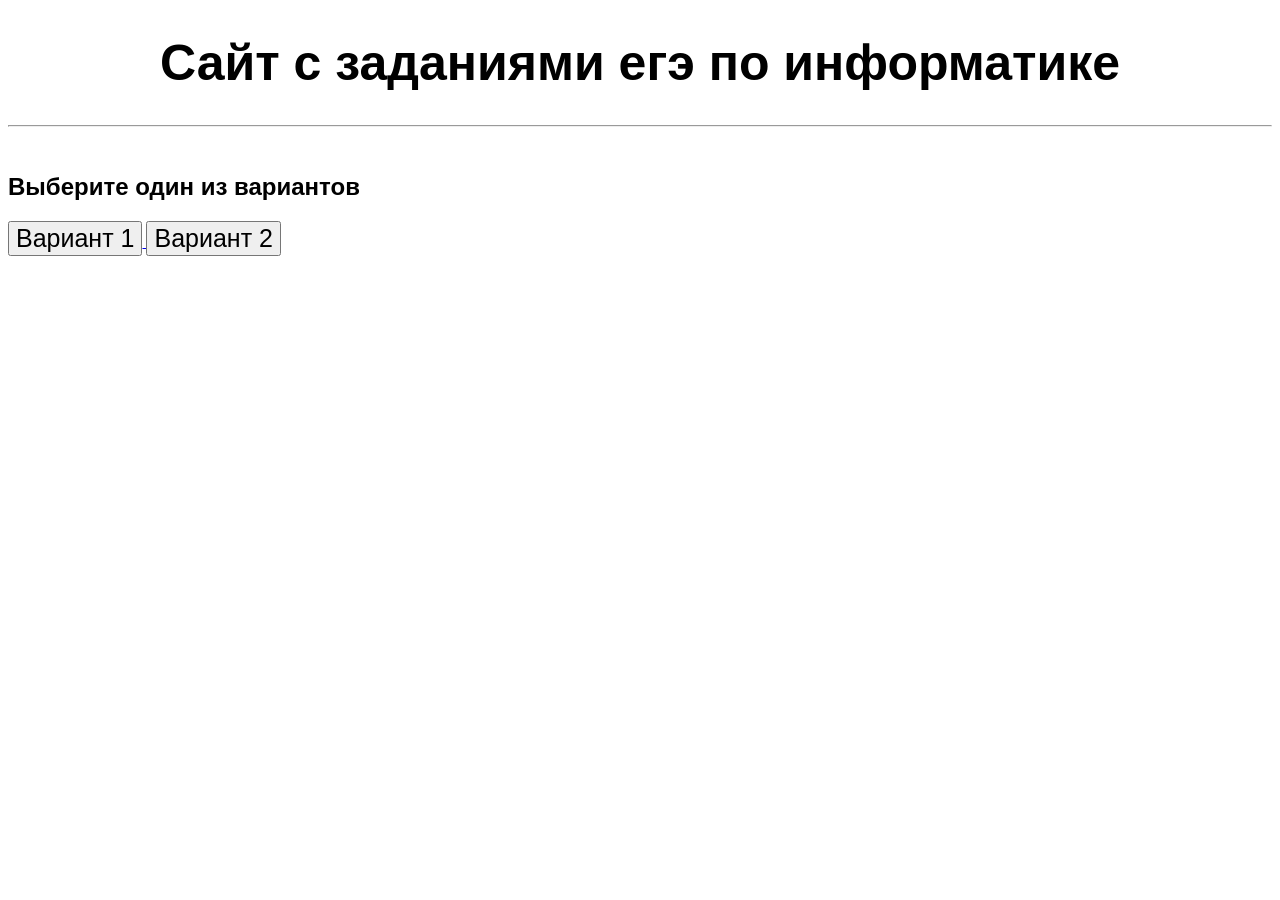
<file: index.html>
<!DOCTYPE html>
<html>
<head>
    <title>Сайт с заданиями егэ по информатике</title>
    <link rel="stylesheet" href="styles.css">
</head>
<body>
    <header>
        <h1>Сайт с заданиями егэ по информатике</h1>
        <hr>
        <br>
    </header>
    <main>
        <h2>Выберите один из вариантов</h2>
        <a href="variant1tasks.html">
            <button style="font-size: 25px;">Вариант 1</button>
        </a>
        <a href="variant2tasks.html">
            <button style="font-size: 25px;">Вариант 2</button>
        </a>
    </main>
</body>
</html>
</file>
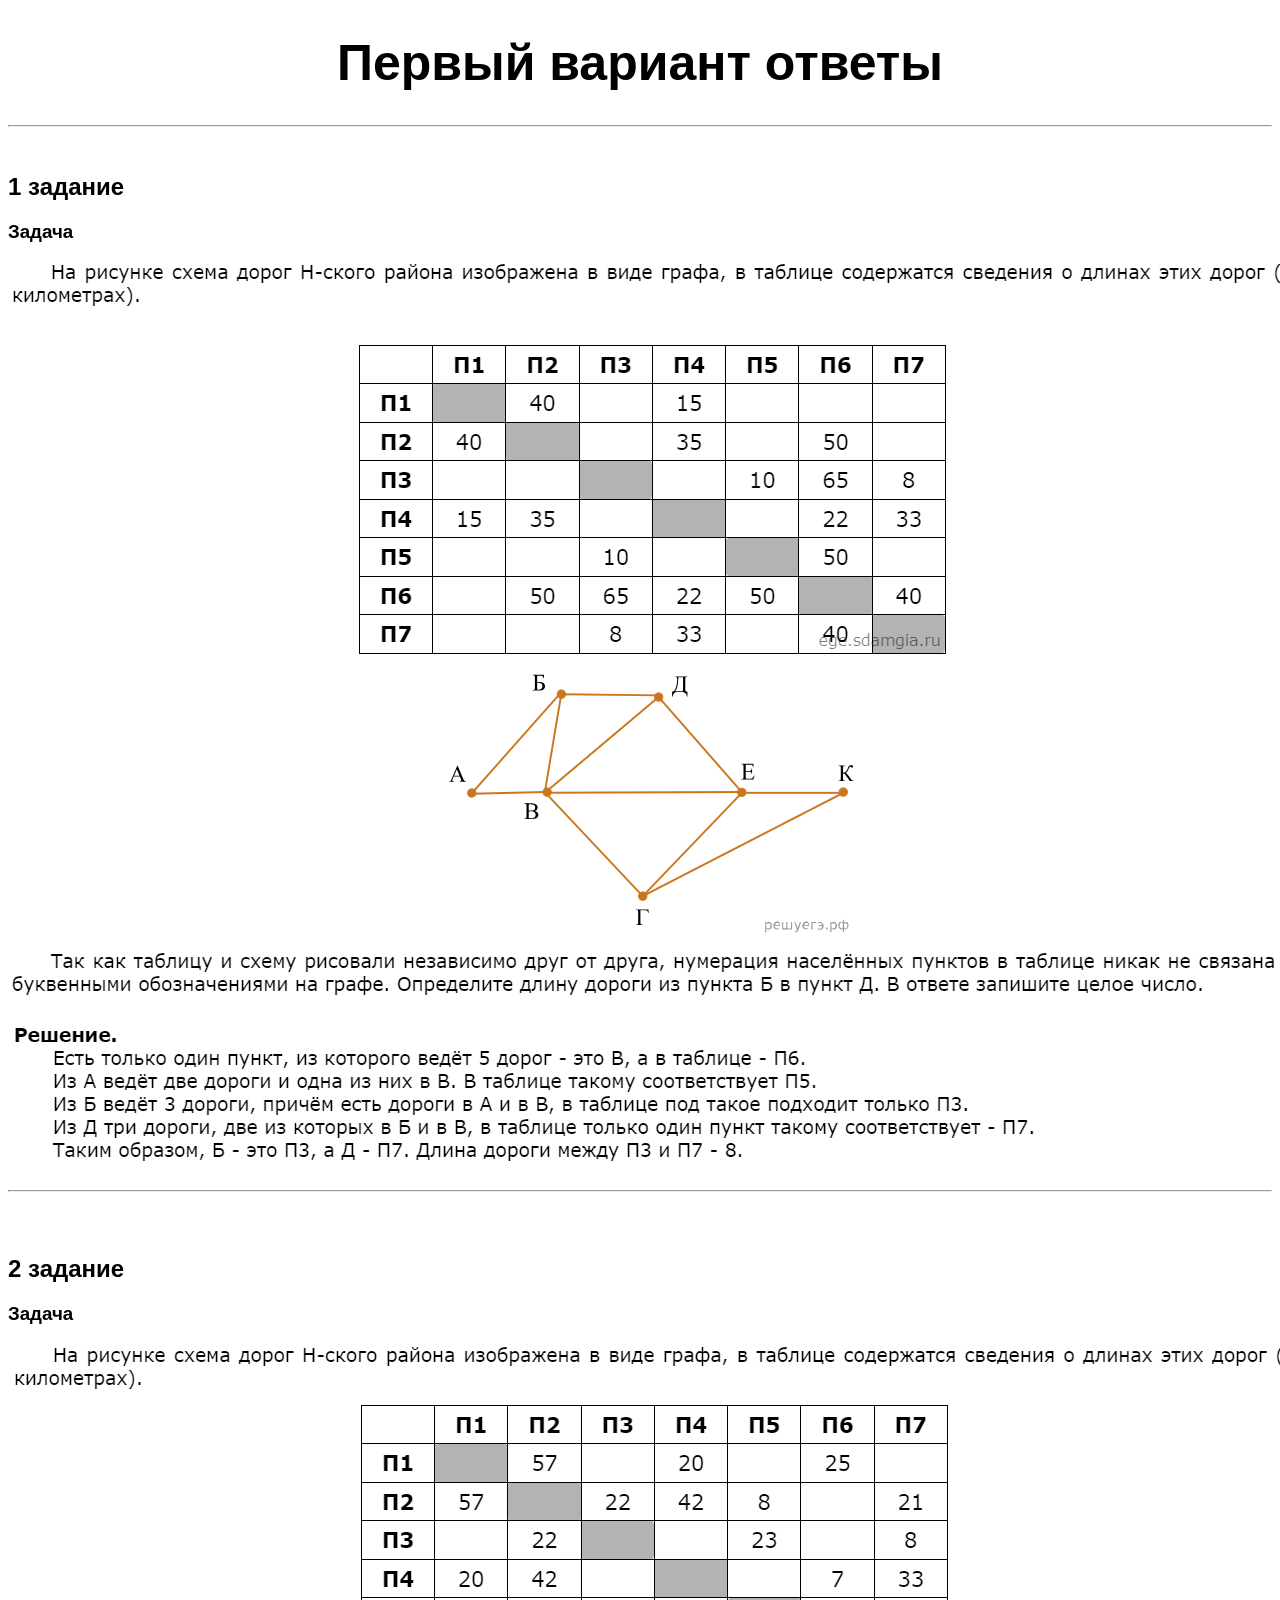
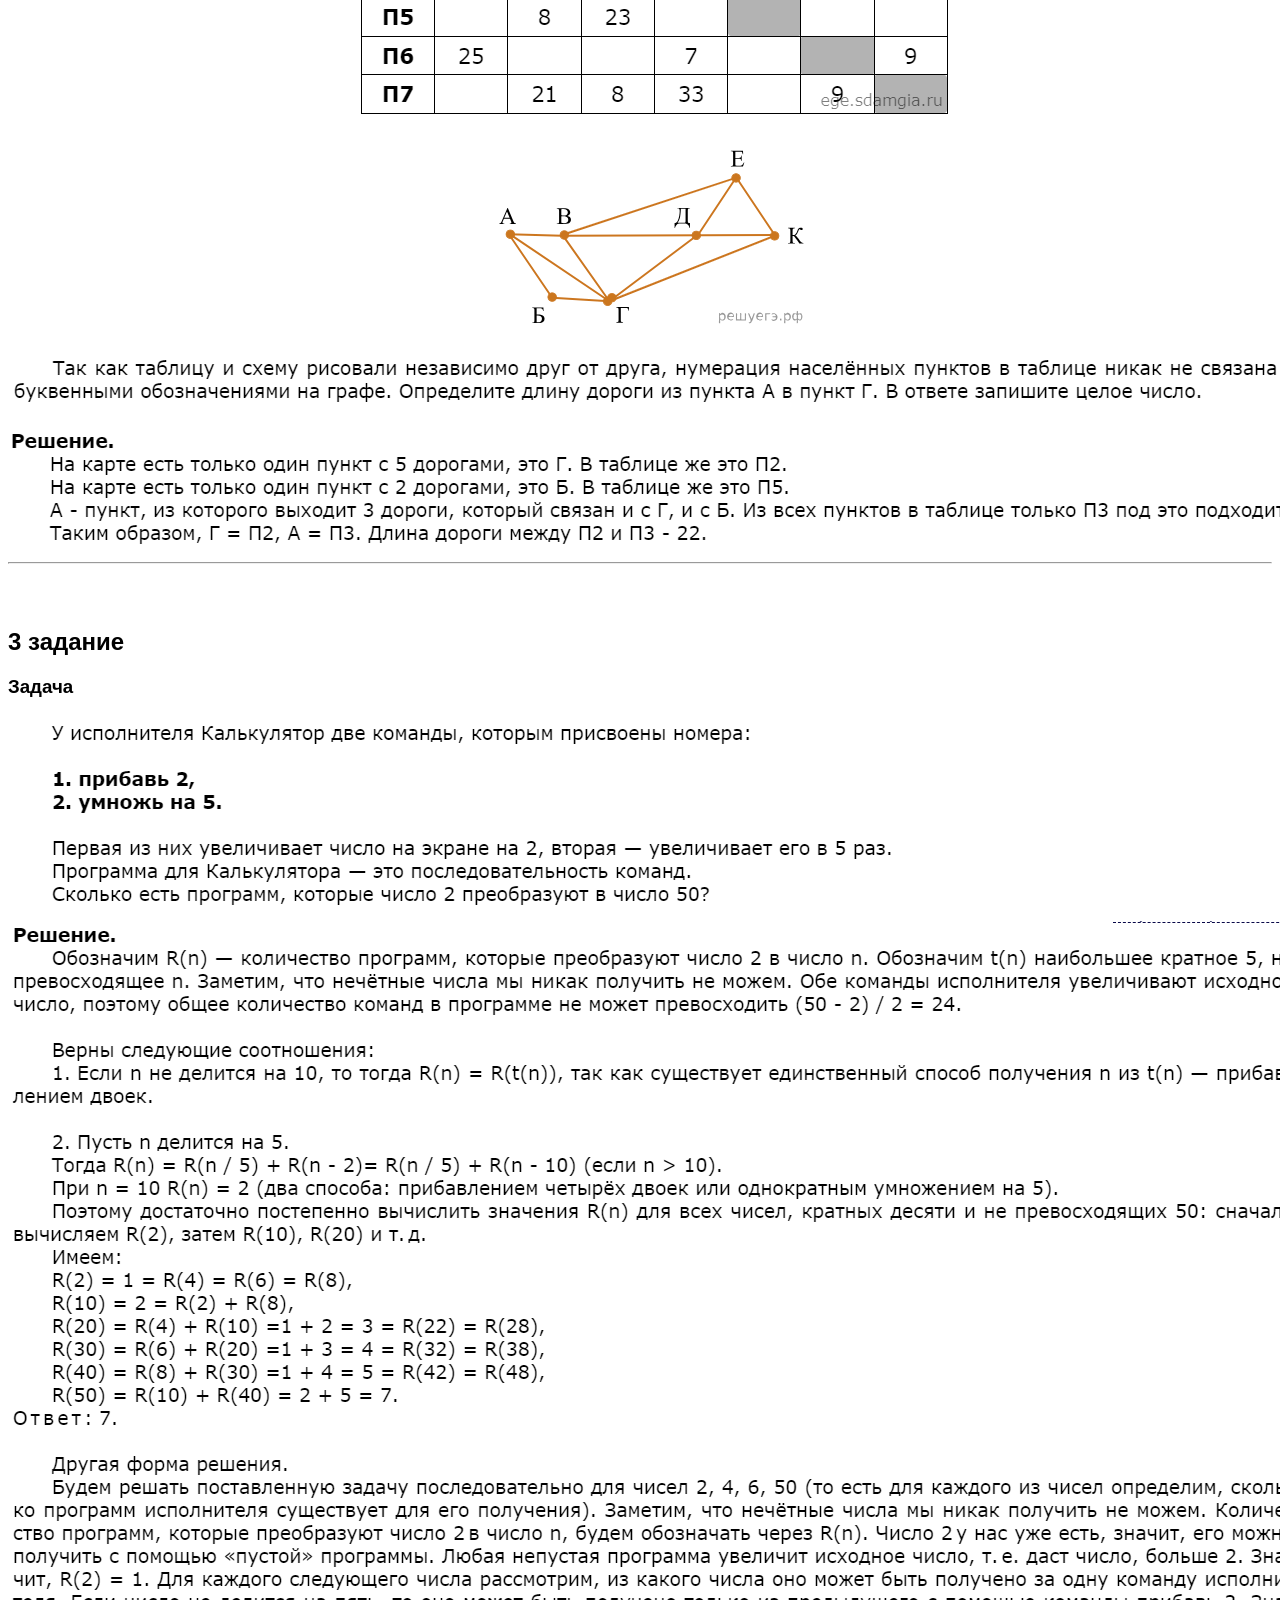
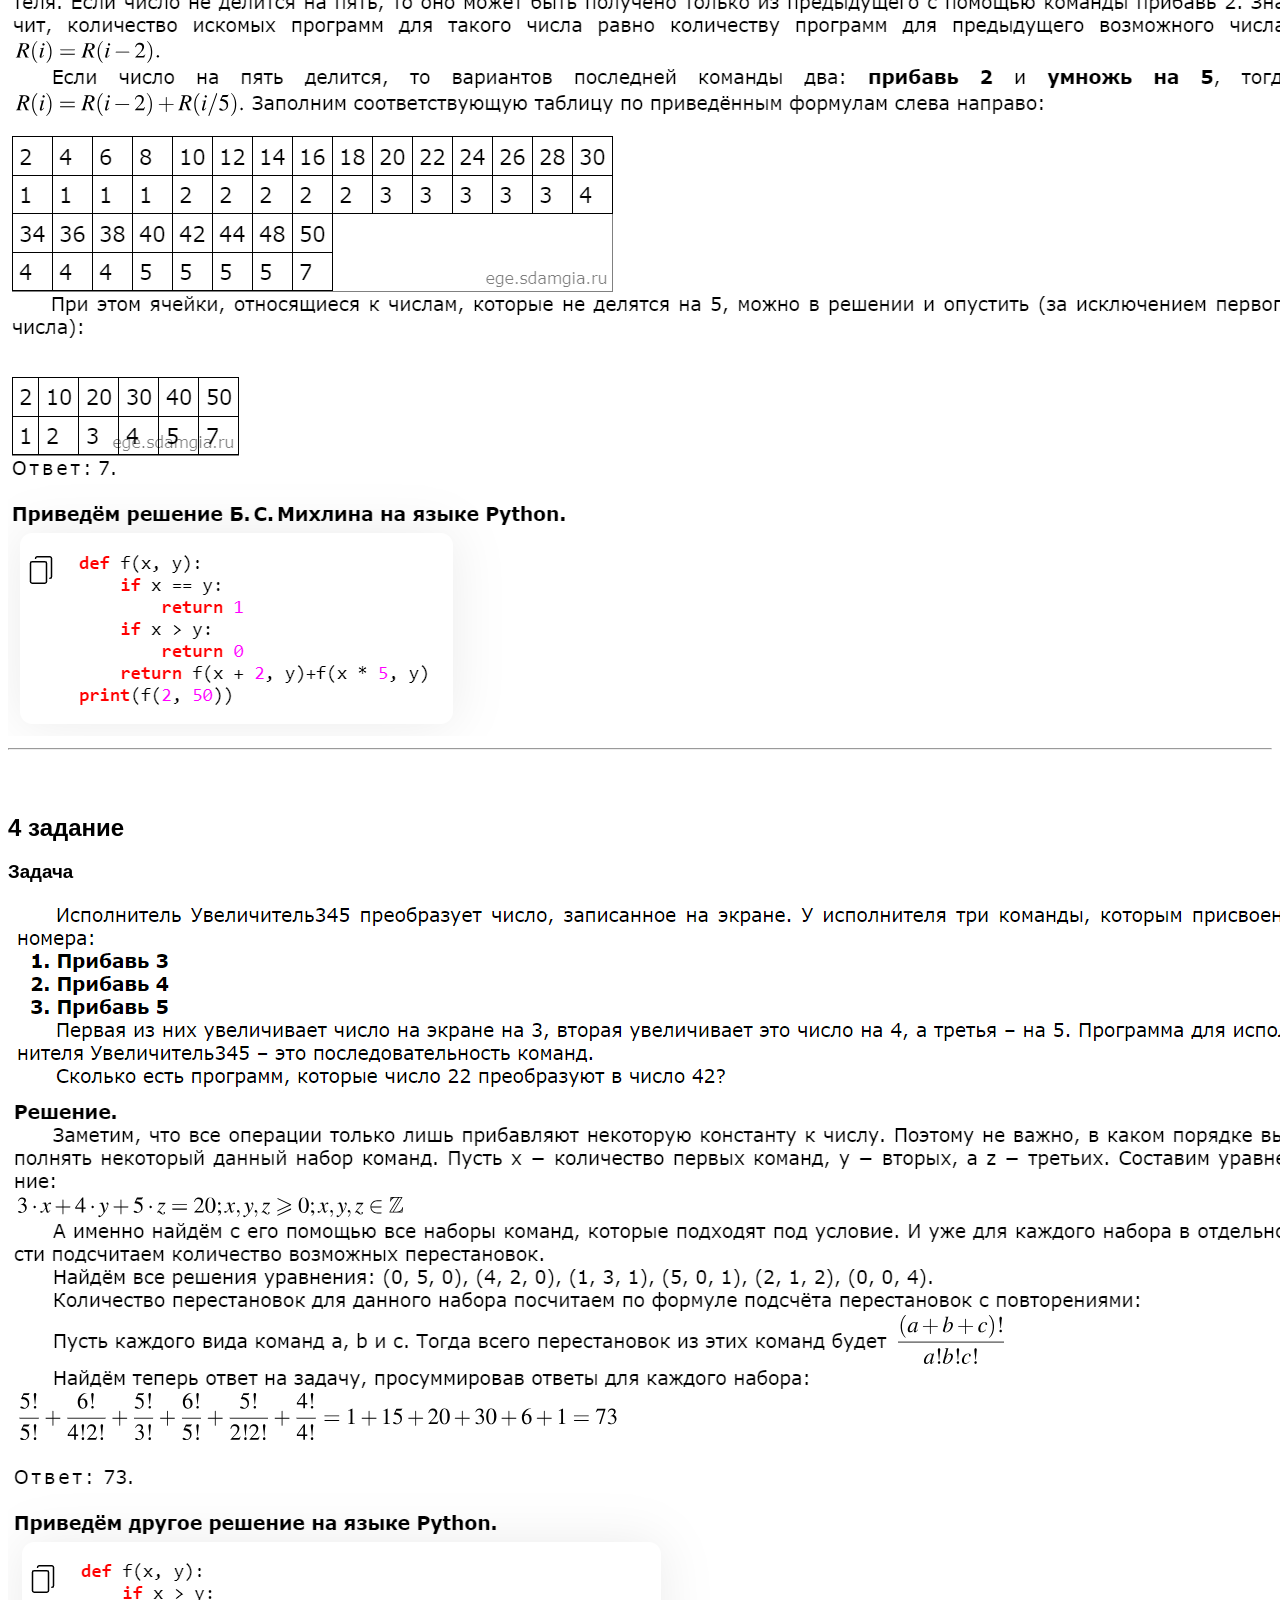
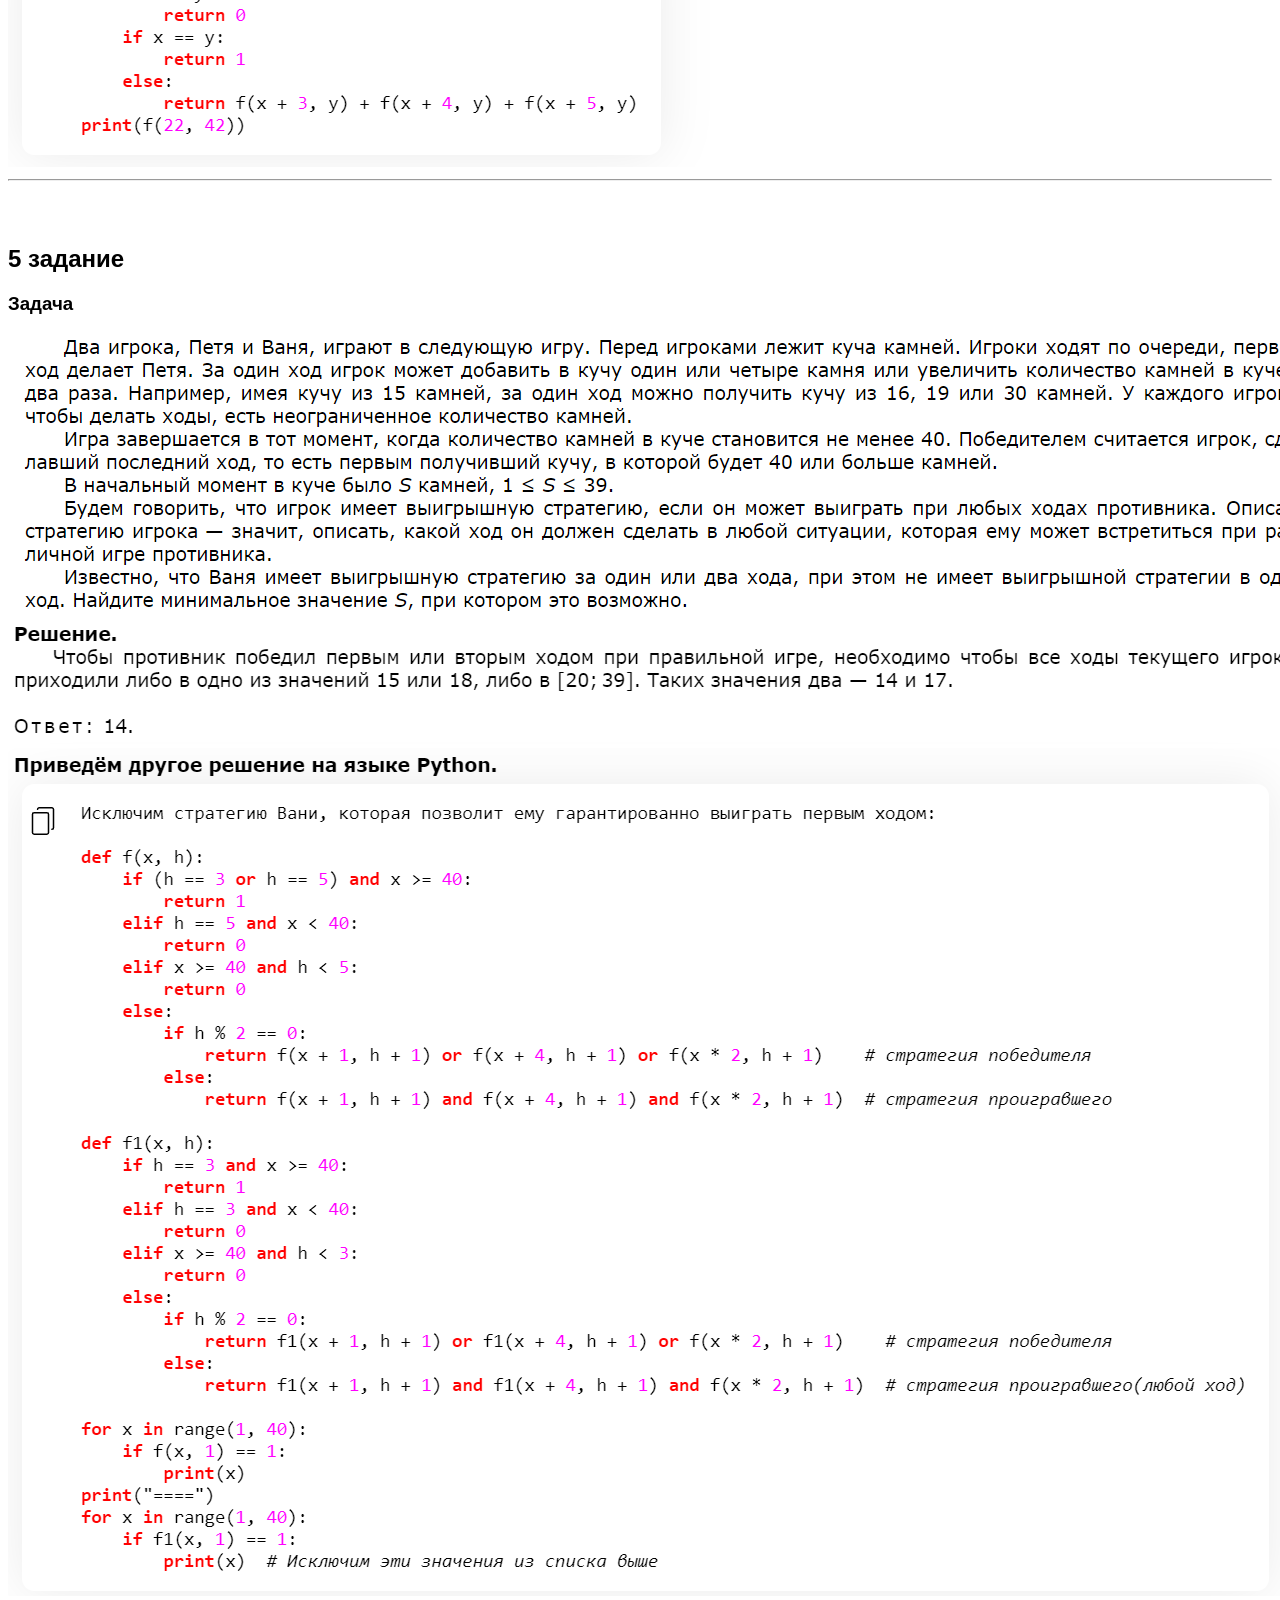
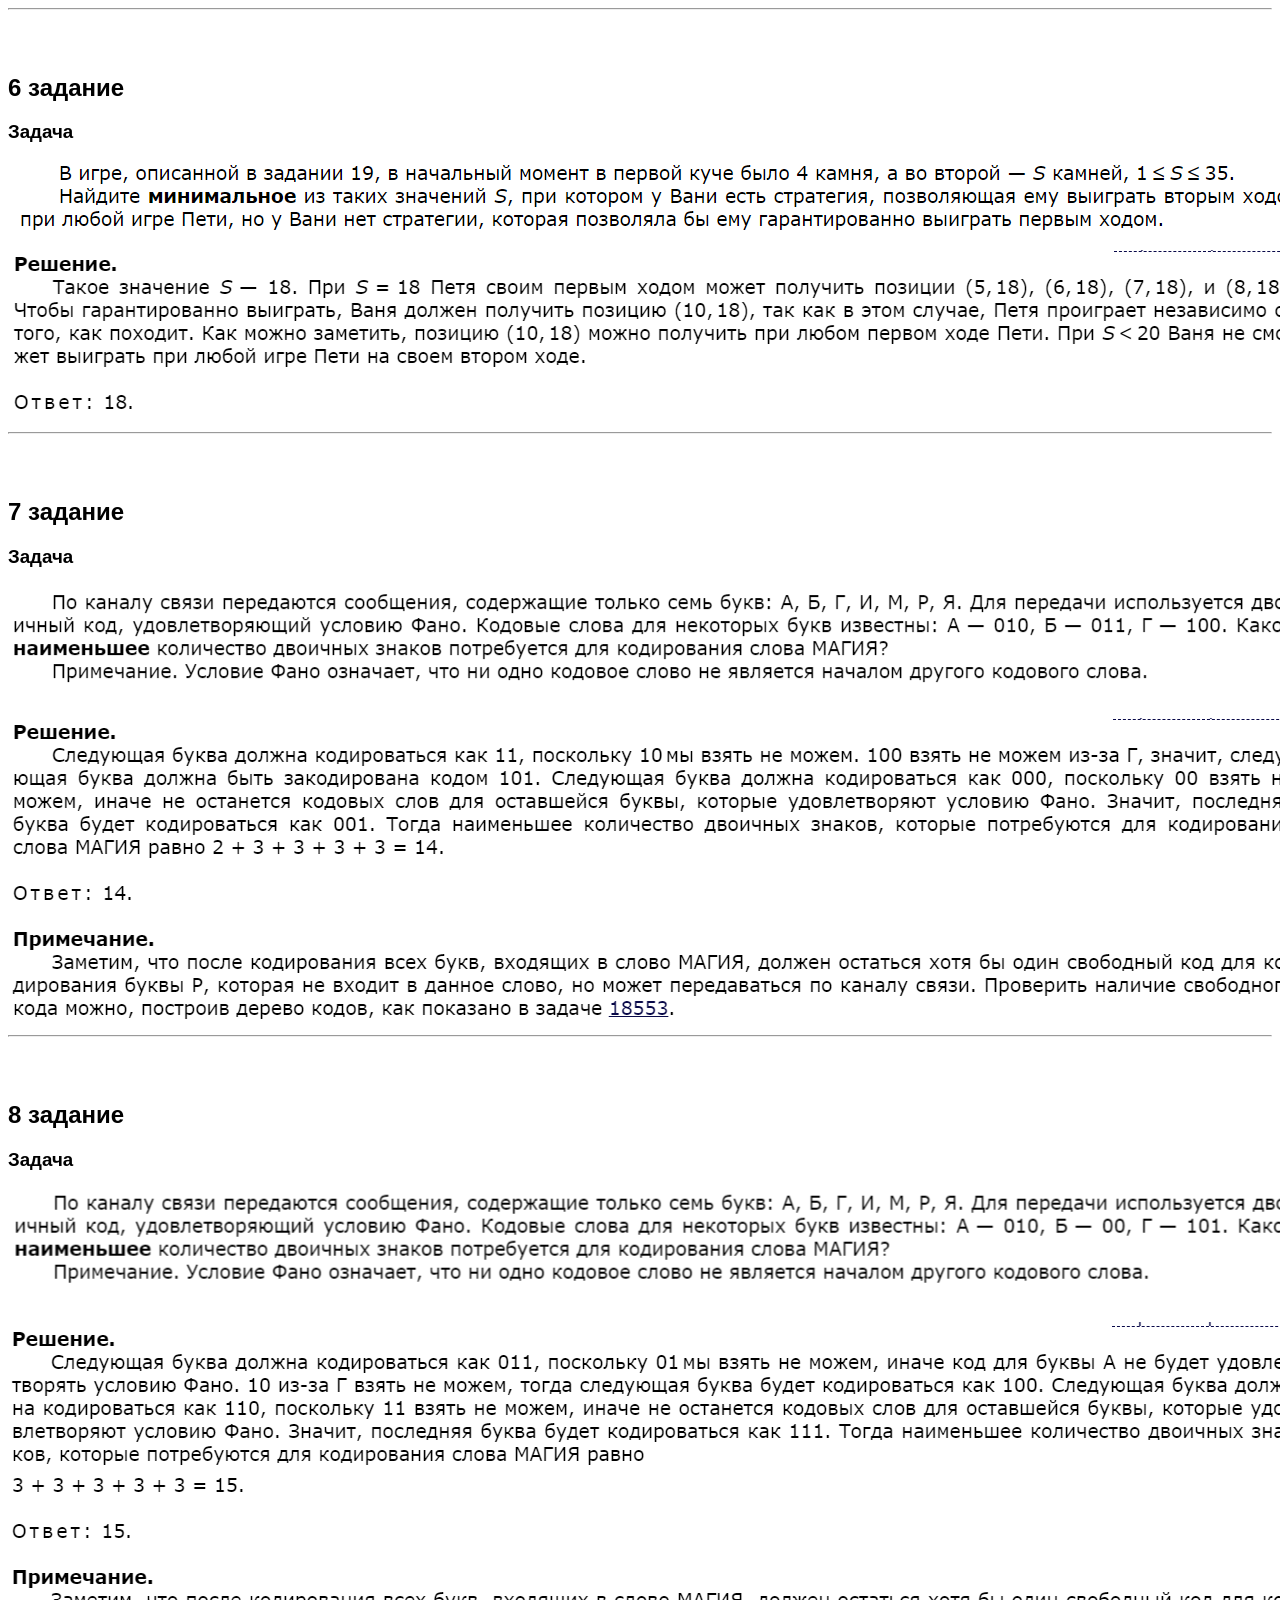
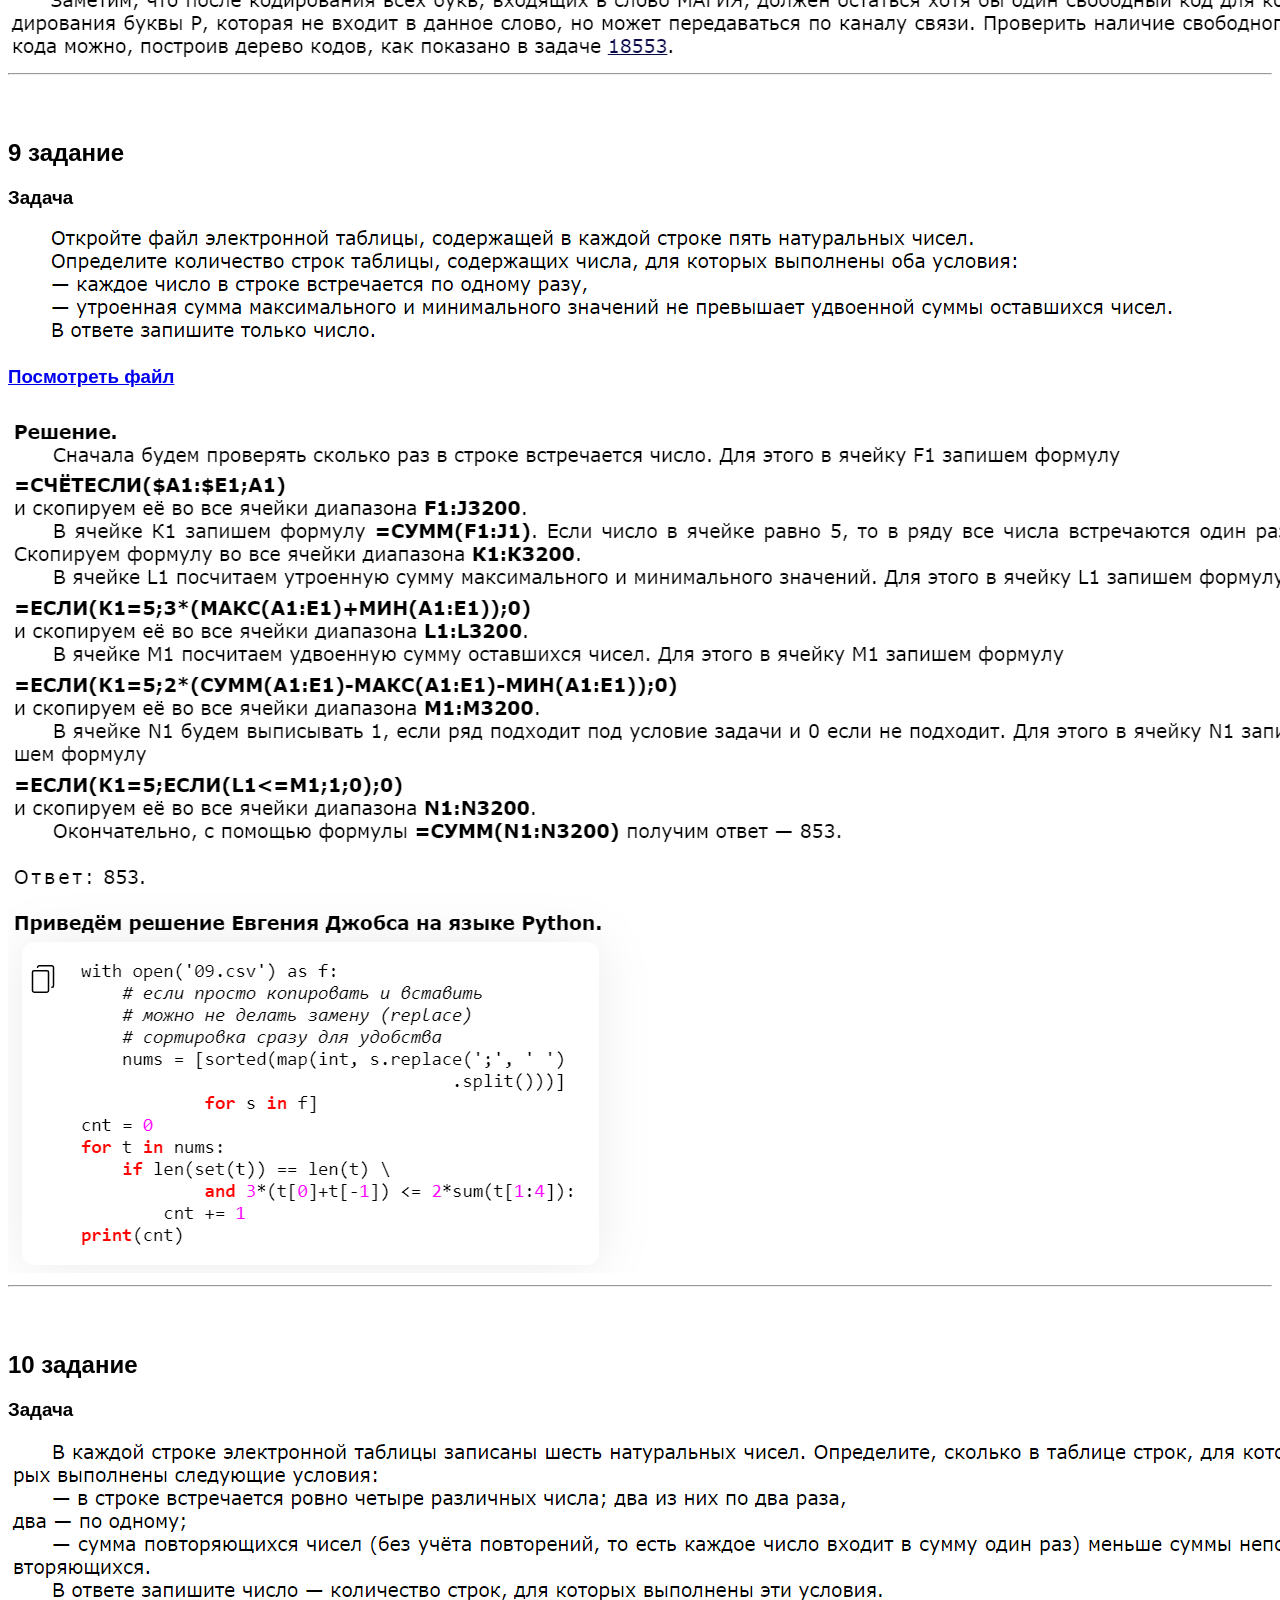
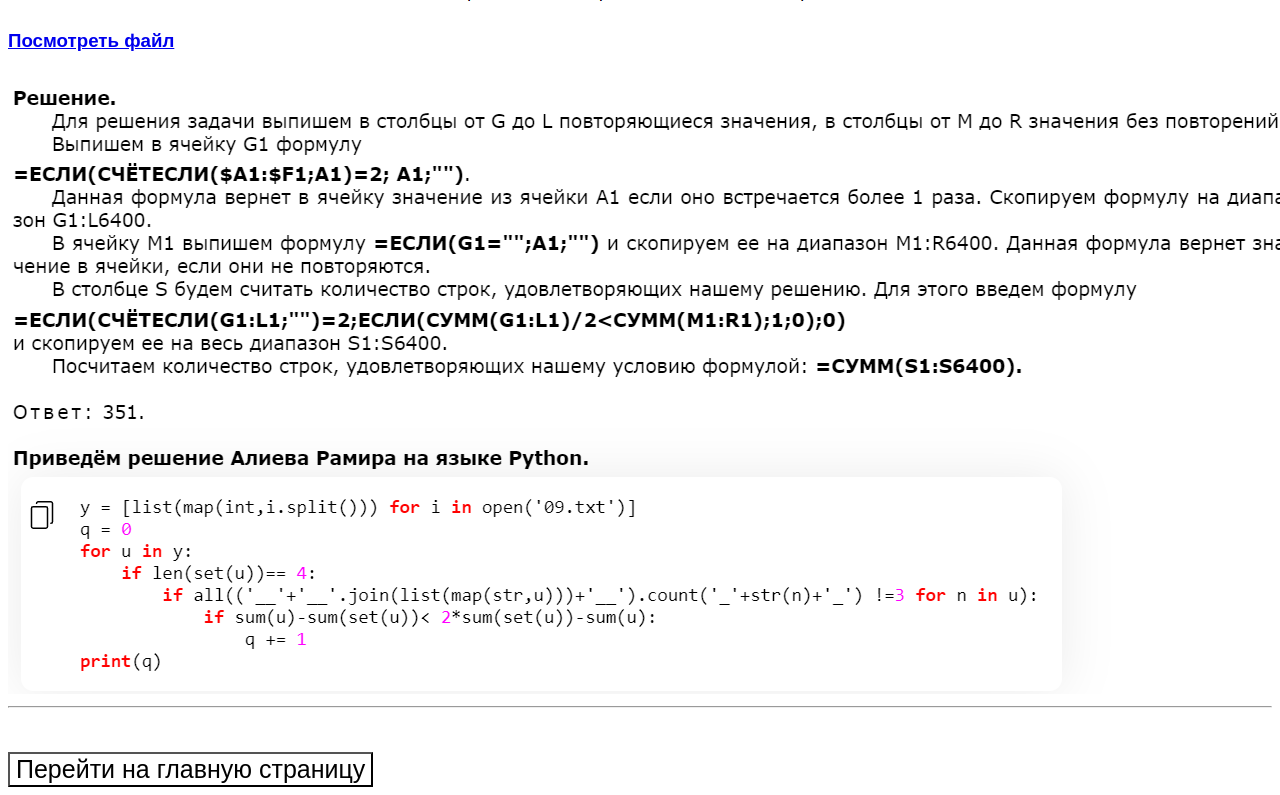
<file: variant1answers.html>
<!DOCTYPE html>
<html>
<head>
    <title>1 вариант ответы</title>
    <link rel="stylesheet" href="styles.css">
</head>
<body>
    <header>
        <h1>Первый вариант ответы</h1>
        <hr>
        <br>
    </header>

    <main>
        <h2>1 задание</h2>
        <h3>Задача</h3>
        <img src="1va/110.png">
        <br>
        <img src="1va/111.png">
        <hr>
        <br>
        <br>
        <h2>2 задание</h2>
        <h3>Задача</h3>
        <img src="1va/120.png">
        <br>
        <img src="1va/121.png">
        <hr>
        <br>
        <br>
        <h2>3 задание</h2>
        <h3>Задача</h3>
        <img src="1va/130.png">
        <br>
        <img src="1va/1311.png">
        <img src="1va/1312.png">
        <hr>
        <br>
        <br>
        <h2>4 задание</h2>
        <h3>Задача</h3>
        <img src="1va/140.png">
        <br>
        <img src="1va/141.png">
        <hr>
        <br>
        <br>
        <h2>5 задание</h2>
        <h3>Задача</h3>
        <img src="1va/150.png">
        <br>
        <img src="1va/1511.png">
        <img src="1va/1512.png">
        <hr>
        <br>
        <br>
        <h2>6 задание</h2>
        <h3>Задача</h3>
        <img src="1va/160.png">
        <br>
        <img src="1va/161.png">
        <hr>
        <br>
        <br>
        <h2>7 задание</h2>
        <h3>Задача</h3>
        <img src="1va/170.png">
        <br>
        <img src="1va/171.png">
        <hr>
        <br>
        <br>
        <h2>8 задание</h2>
        <h3>Задача</h3>
        <img src="1va/180.png">
        <br>
        <img src="1va/181.png">
        <hr>
        <br>
        <br>
        <h2>9 задание</h2>
        <h3>Задача</h3>
        <img src="1va/190.png">
        <a href="1va/192.xlsx"><h3>Посмотреть файл</h3></a>
        <br>
        <img src="1va/191.png">
        <hr>
        <br>
        <br>
        <h2>10 задание</h2>
        <h3>Задача</h3>
        <img src="1va/1100.png">
        <a href="1va/1102.xlsx"><h3>Посмотреть файл</h3></a>
        <br>
        <img src="1va/1101.png">
        <hr>
        <br>
        <br>
    </main>

    <footer>
        <a href="index.html">
            <button style="font-size: 25px; background-color: white;">Перейти на главную страницу</button>
        </a>
    </footer>
</body>
</html>
</file>
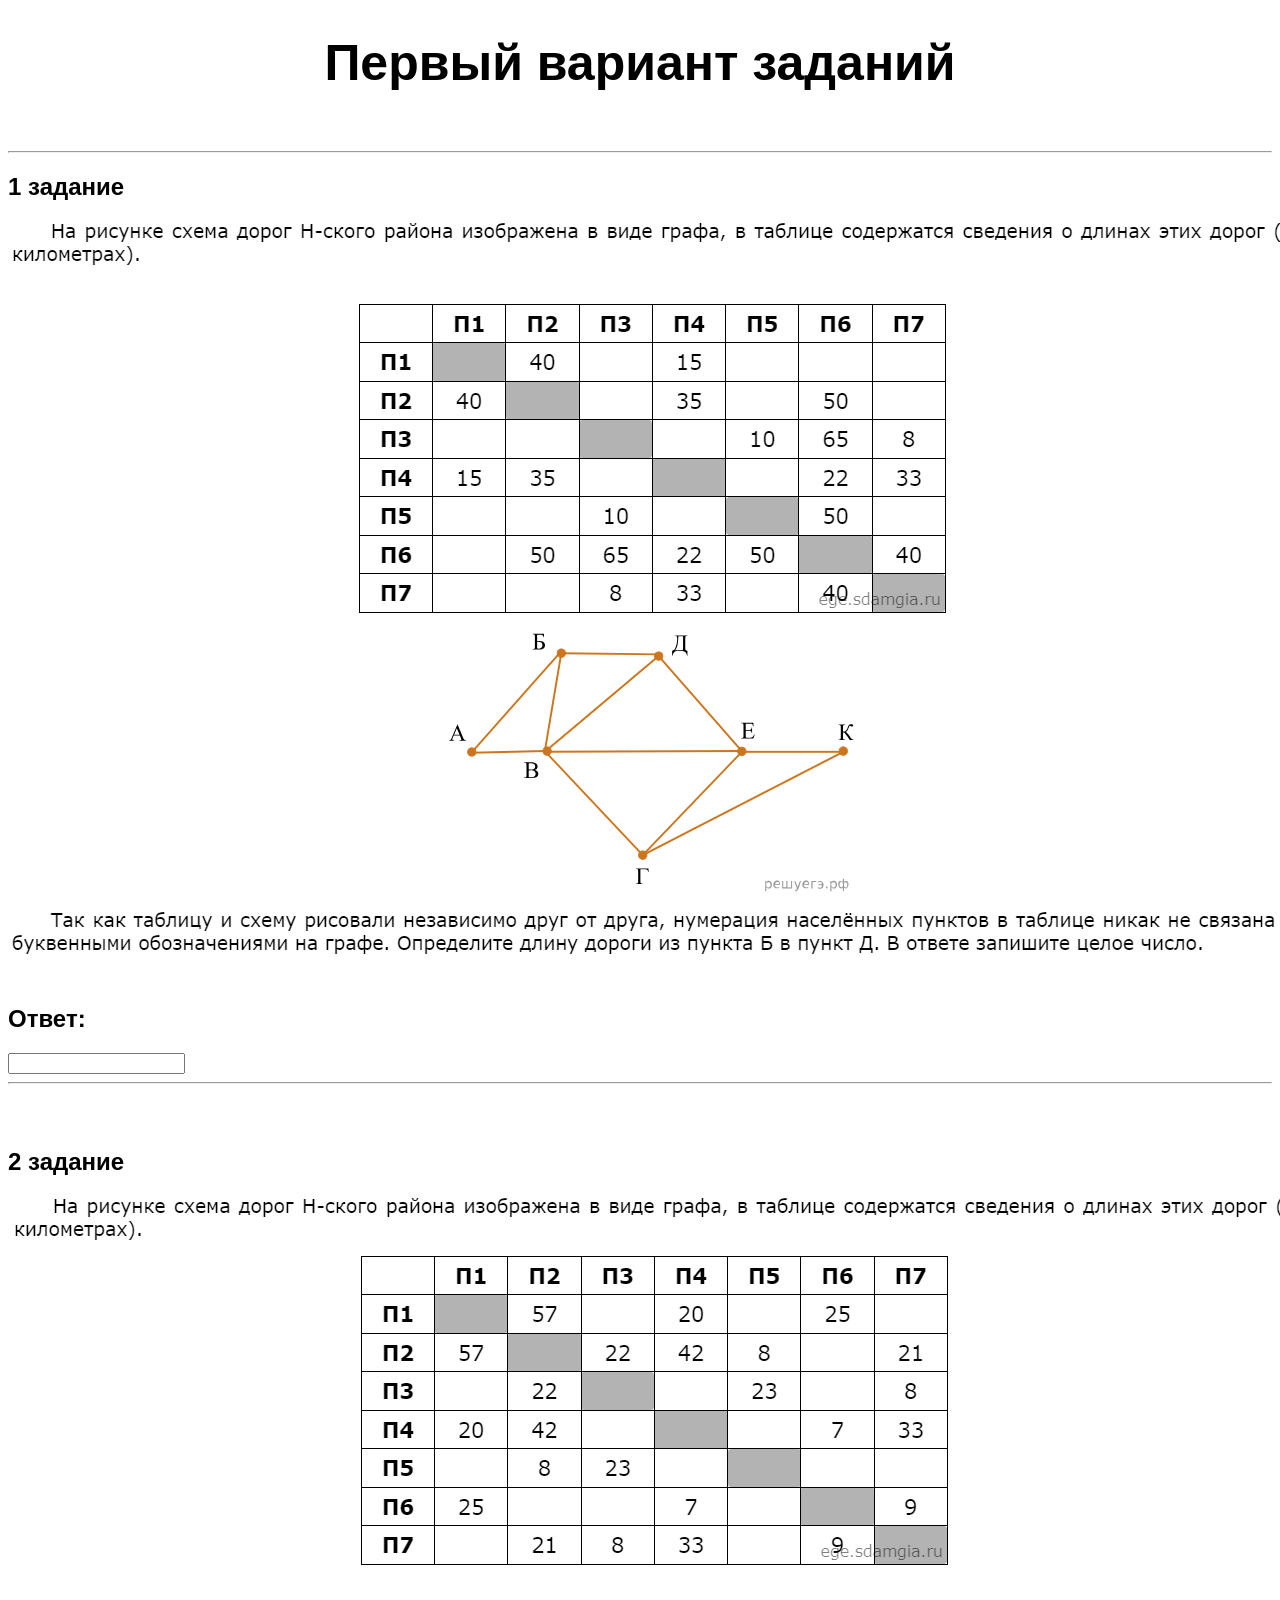
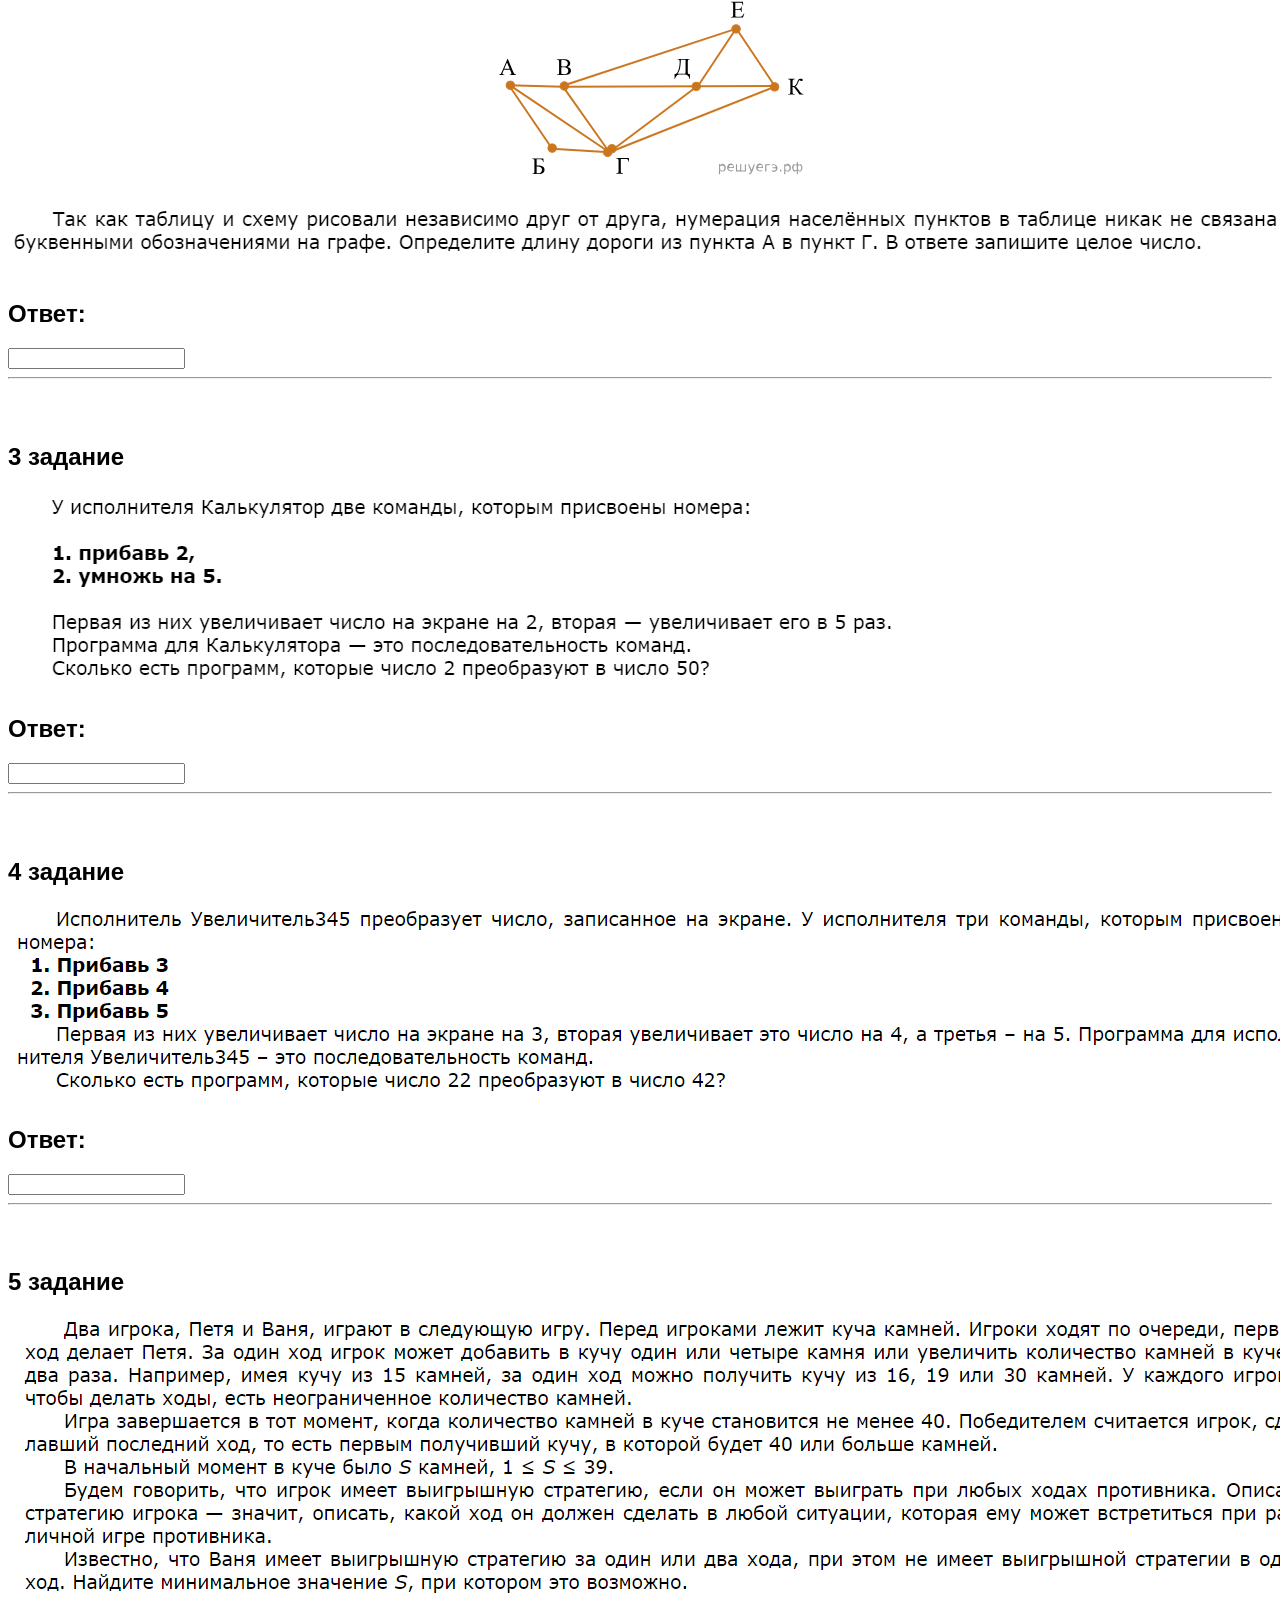
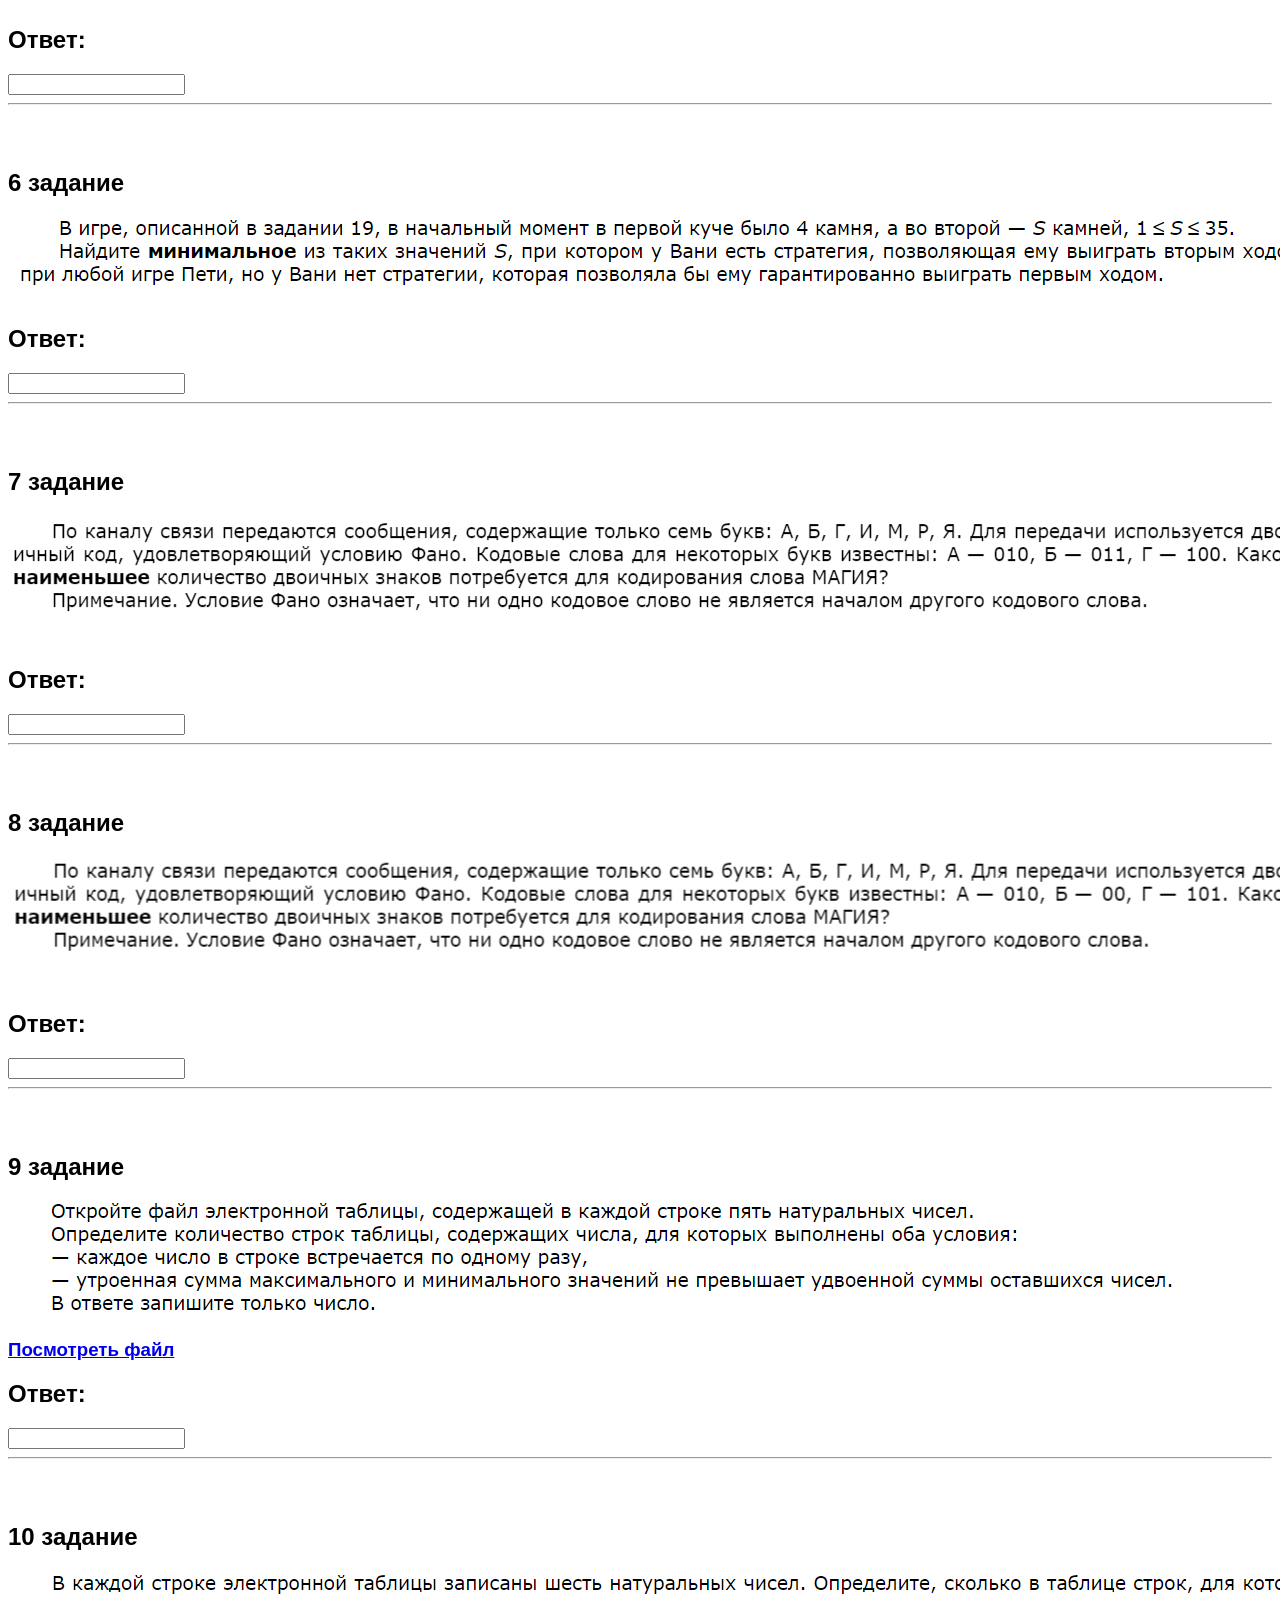
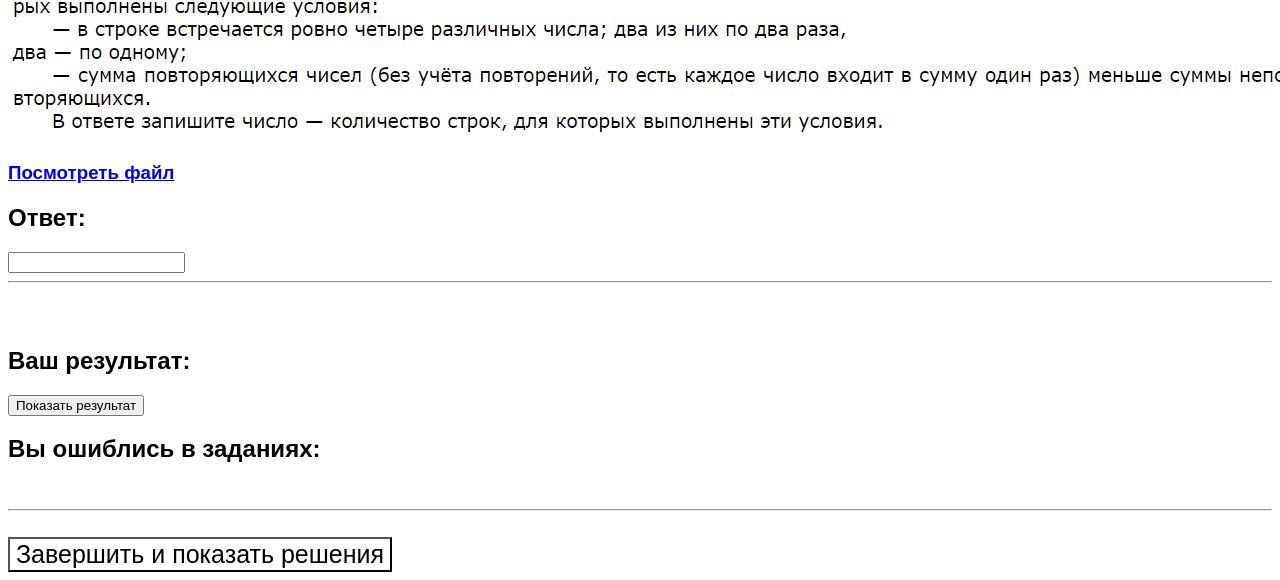
<file: variant1tasks.html>
<!DOCTYPE html>
<html>
<head>
    <title>1 вариант задания</title>
    <link rel="stylesheet" href="styles.css">
</head>
<body>
    <header>
        <h1>Первый вариант заданий</h1>
        <br>
        <hr>
    </header>

    <main>
        <h2>1 задание</h2>
        <img src="1va/110.png">
        <h2>Ответ: </h2><input id="ans1">
        <hr>
        <br>
        <br>
        <h2>2 задание</h2>
        <img src="1va/120.png">
        <h2>Ответ: </h2><input id="ans2">
        <hr>
        <br>
        <br>
        <h2>3 задание</h2>
        <img src="1va/130.png">
        <h2>Ответ: </h2><input id="ans3">
        <hr>
        <br>
        <br>
        <h2>4 задание</h2>
        <img src="1va/140.png">
        <h2>Ответ: </h2><input id="ans4">
        <hr>
        <br>
        <br>
        <h2>5 задание</h2>
        <img src="1va/150.png">
        <h2>Ответ: </h2><input id="ans5">
        <hr>
        <br>
        <br>
        <h2>6 задание</h2>
        <img src="1va/160.png">
        <h2>Ответ: </h2><input id="ans6">
        <hr>
        <br>
        <br>
        <h2>7 задание</h2>
        <img src="1va/170.png">
        <h2>Ответ: </h2><input id="ans7">
        <hr>
        <br>
        <br>
        <h2>8 задание</h2>
        <img src="1va/180.png">
        <h2>Ответ: </h2><input id="ans8">
        <hr>
        <br>
        <br>
        <h2>9 задание</h2>
        <img src="1va/190.png">
        <a href="1va/192.xlsx"><h3>Посмотреть файл</h3></a>
        <h2>Ответ: </h2><input id="ans9">
        <hr>
        <br>
        <br>
        <h2>10 задание</h2>
        <img src="1va/1100.png">
        <a href="1va/1102.xlsx"><h3>Посмотреть файл</h3></a>
        <h2>Ответ: </h2><input id="ans10">
        <hr>
        <br>
        <br>
    </main>

    <footer>
        <h2>Ваш результат: </h2><h2 id="shres1"></h2>
        <button id="count1">Показать результат</button>
        <br>
        <h2>Вы ошиблись в заданиях: </h2><h2 id="wrong1"></h2>
        <br>
        <hr>
        <br>
        <a href="variant1answers.html"  target="_blank">
            <button style="font-size: 25px; background-color: white;">Завершить и показать решения</button>
        </a>
    </footer>

    <script src="variant1.js"></script>
</body>
</html>
</file>
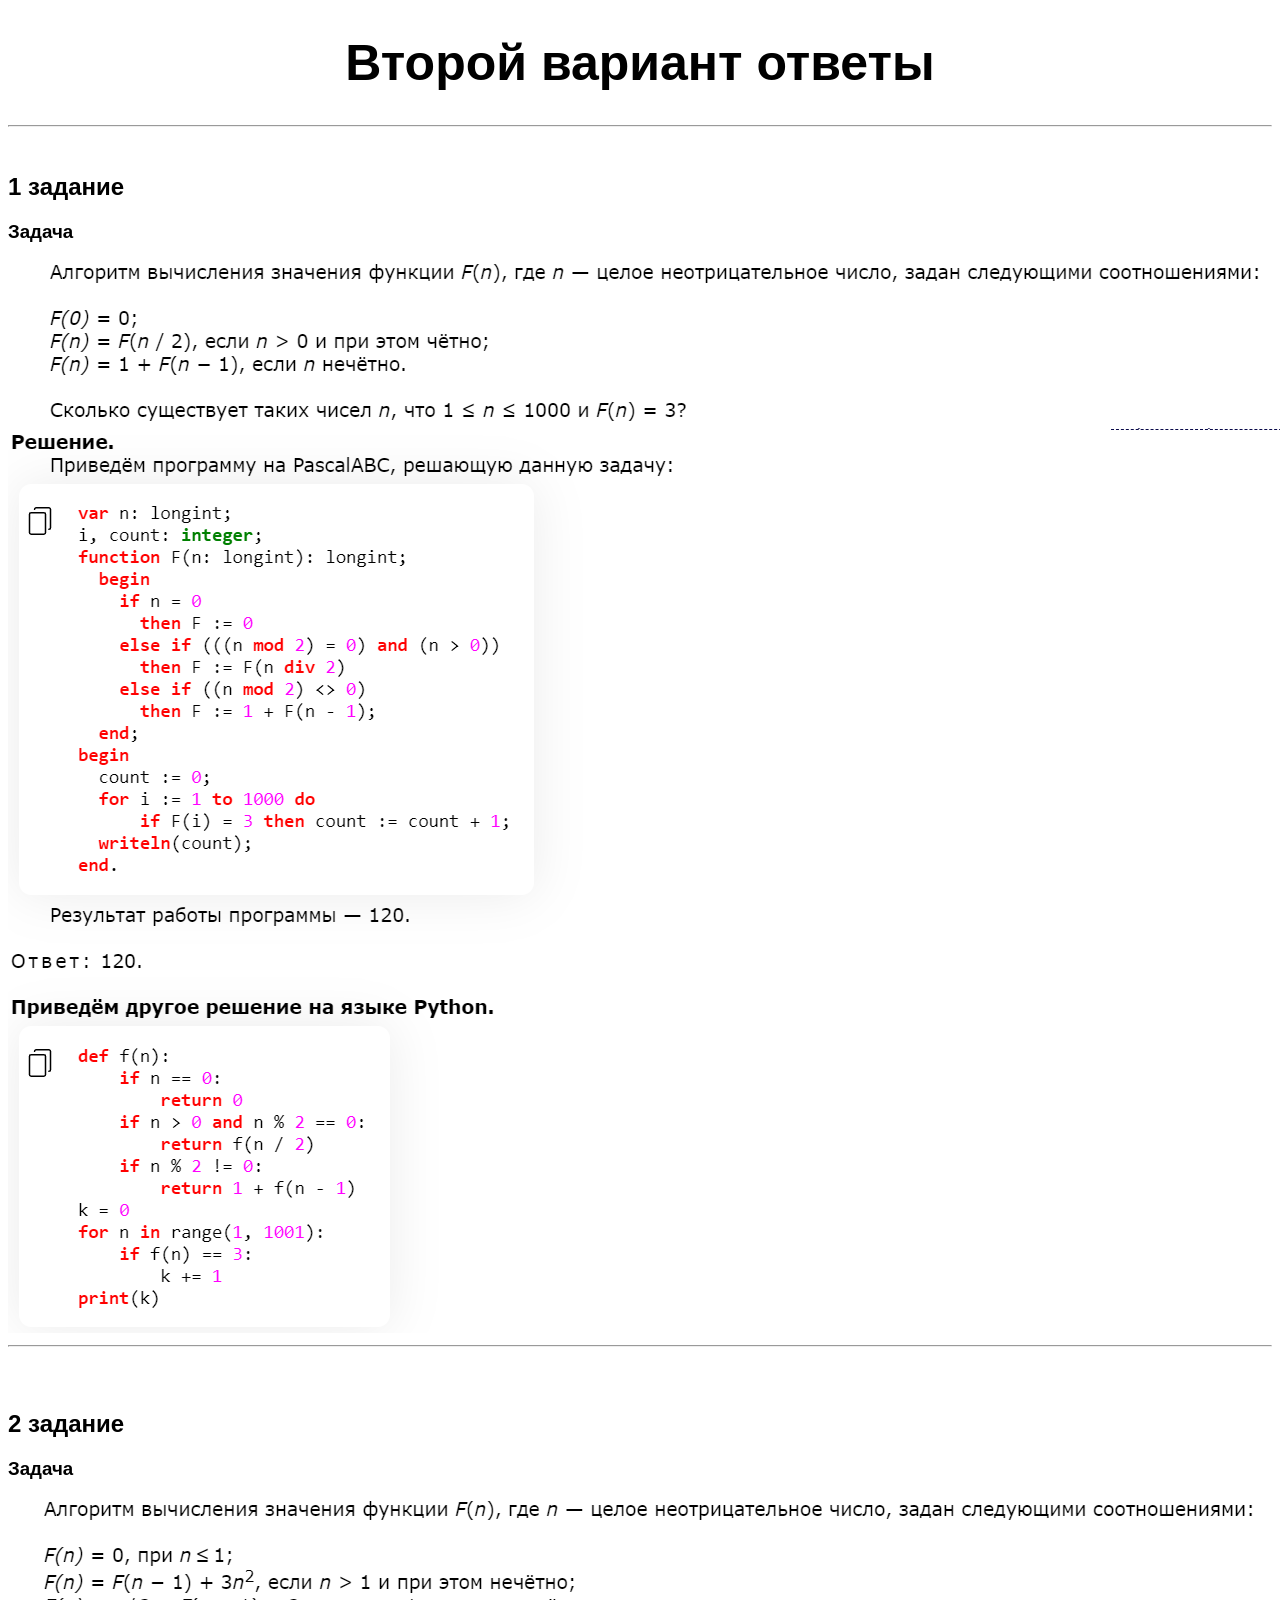
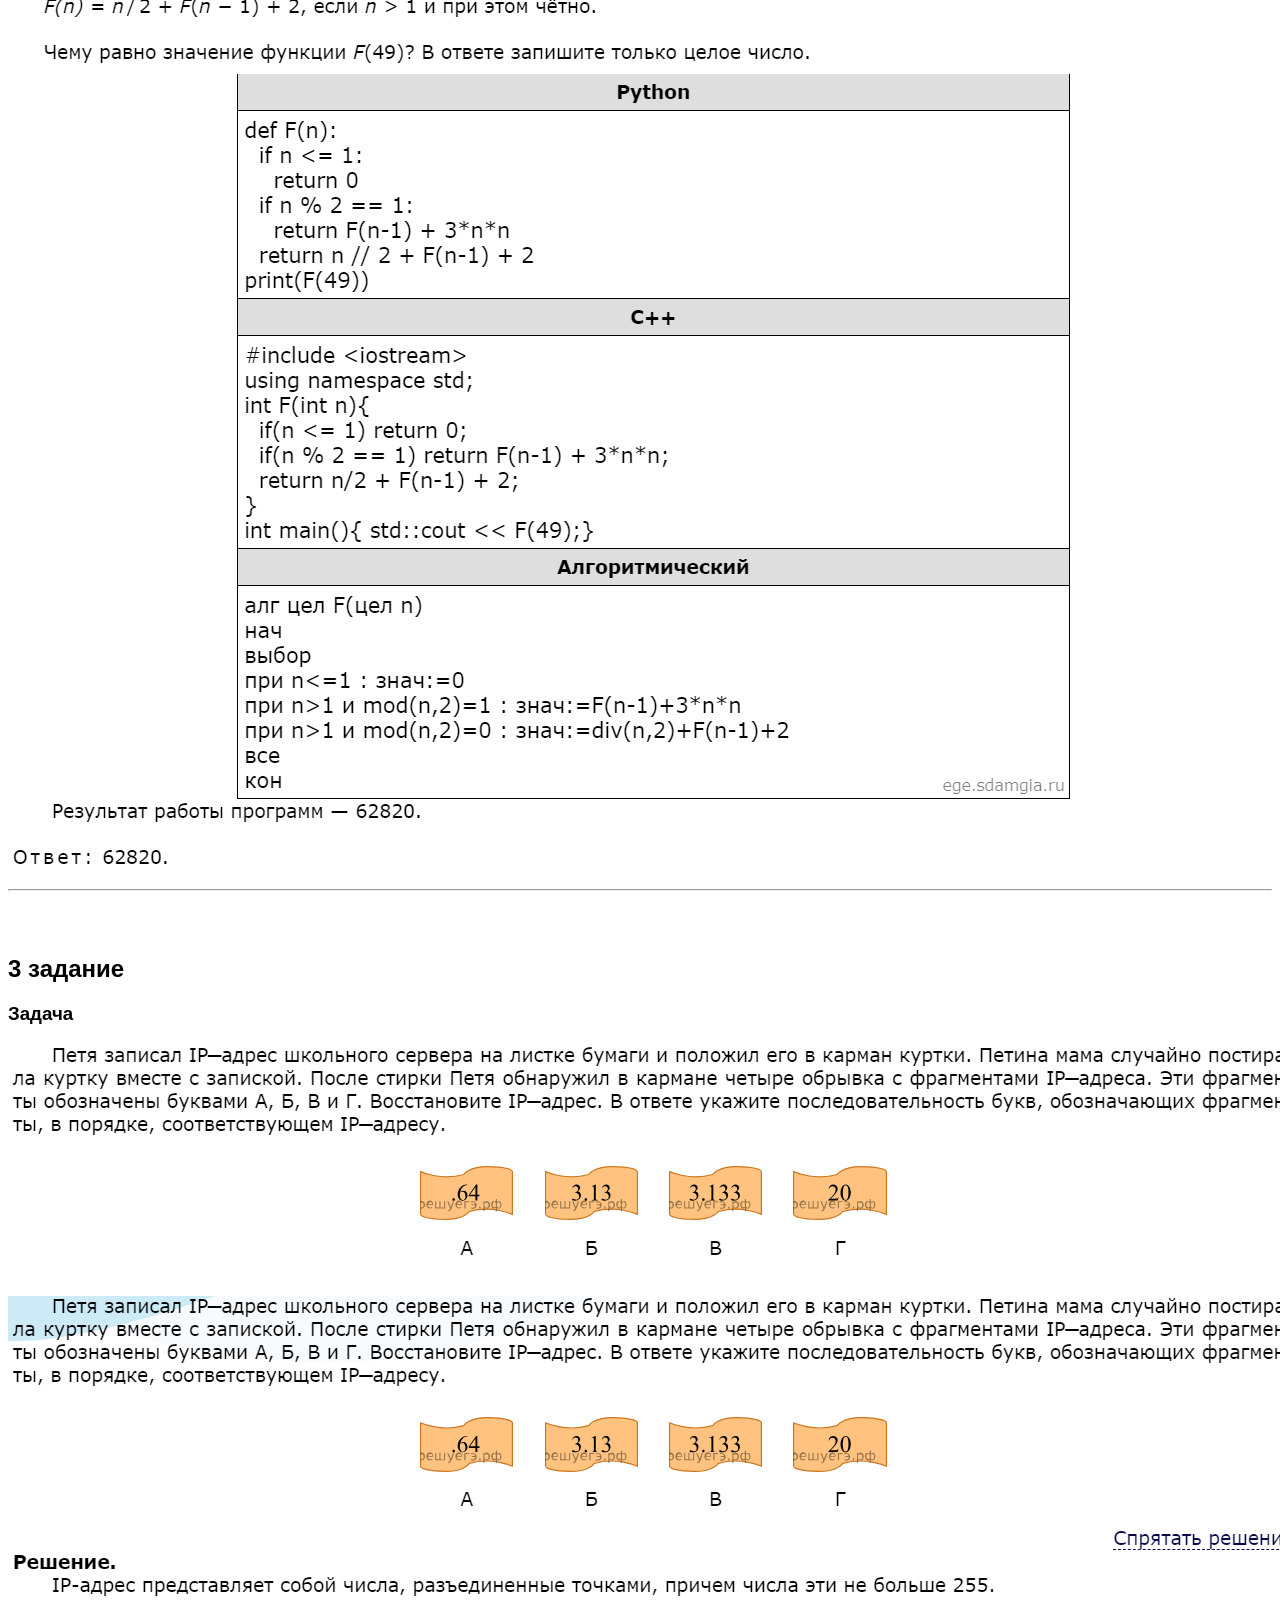
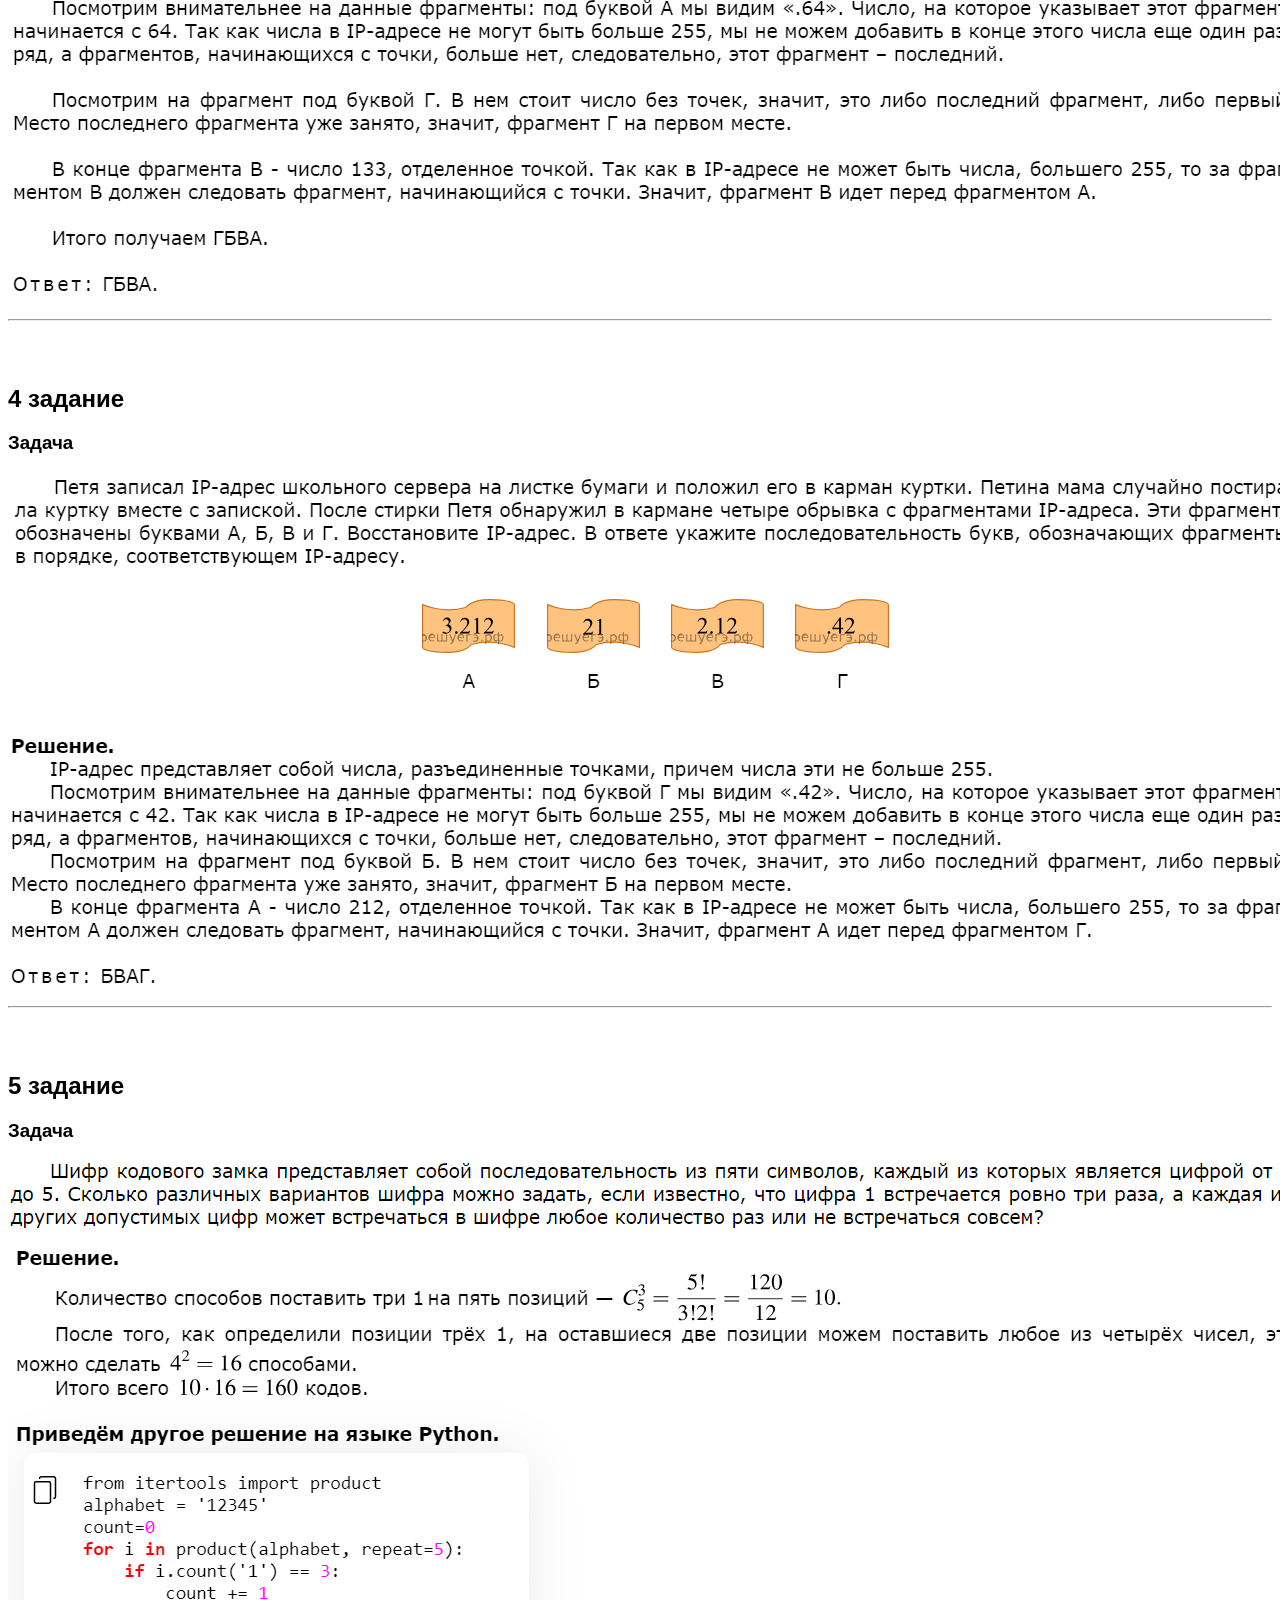
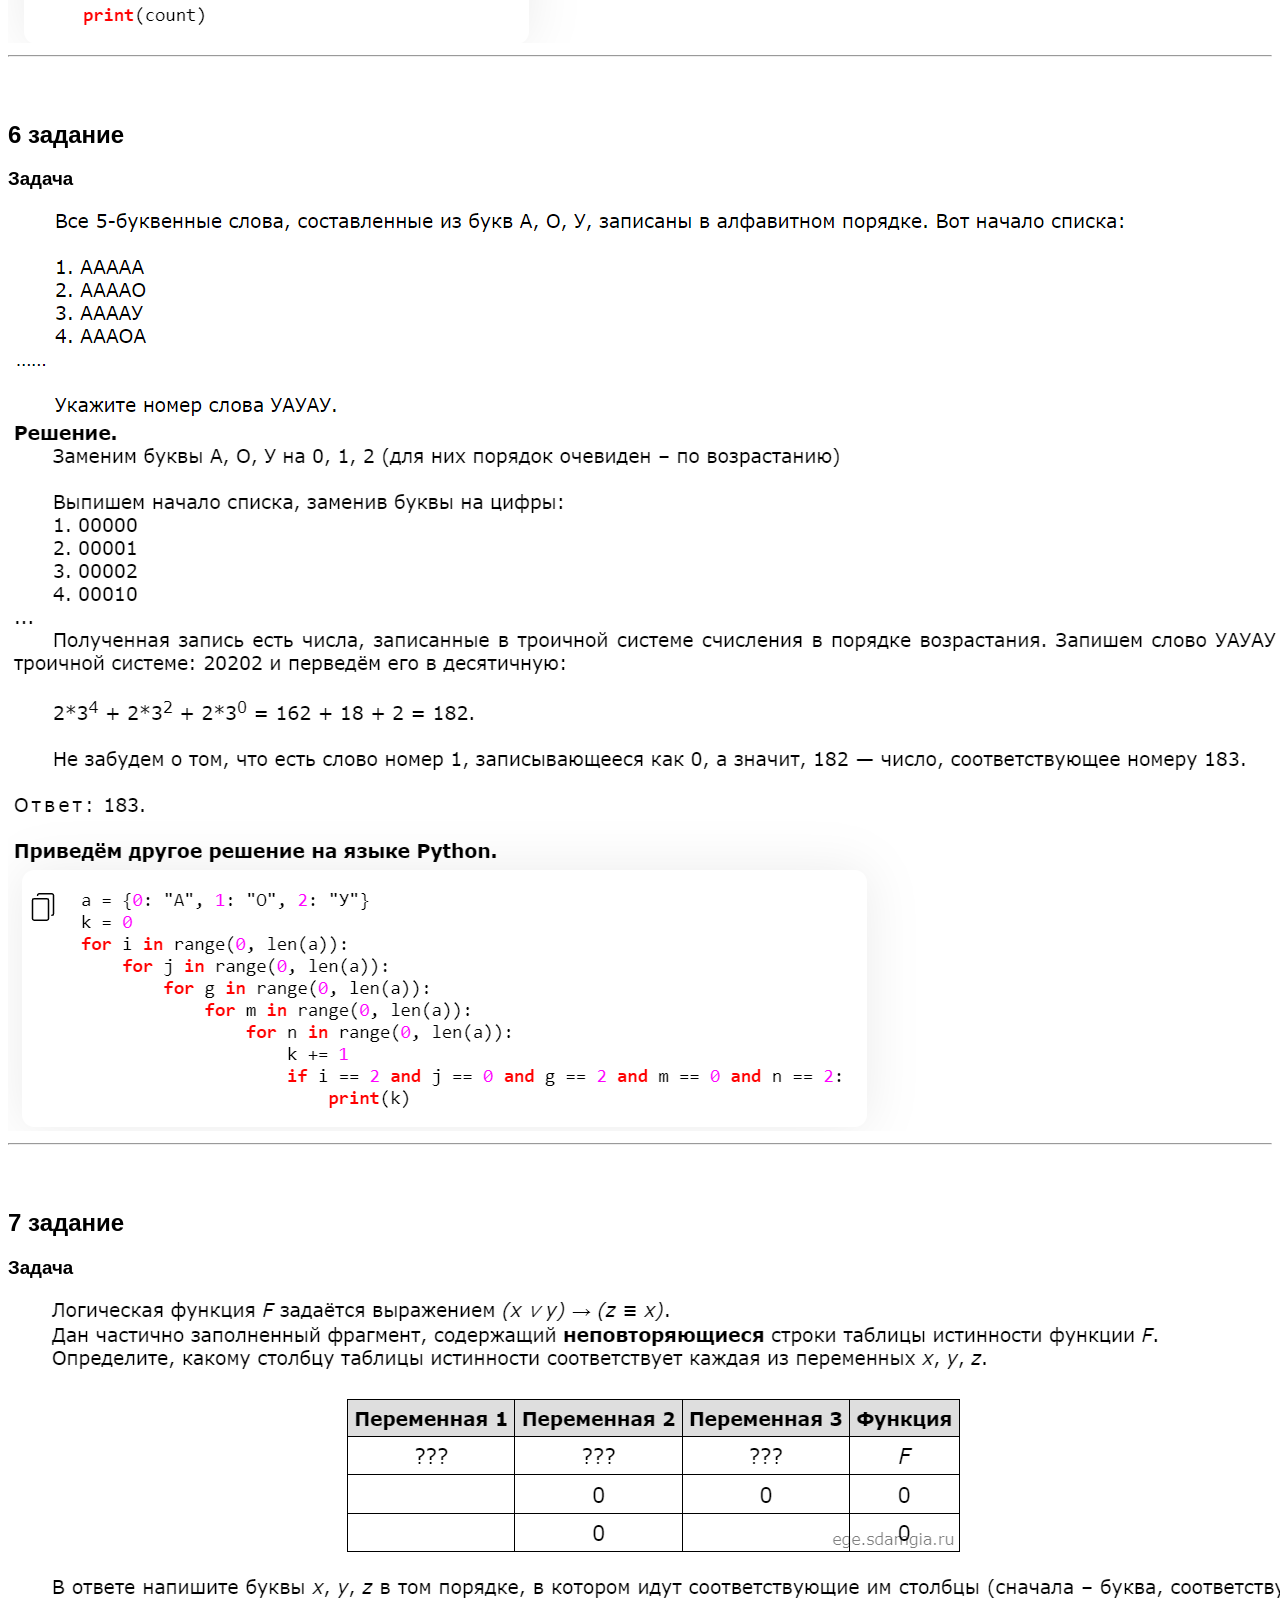
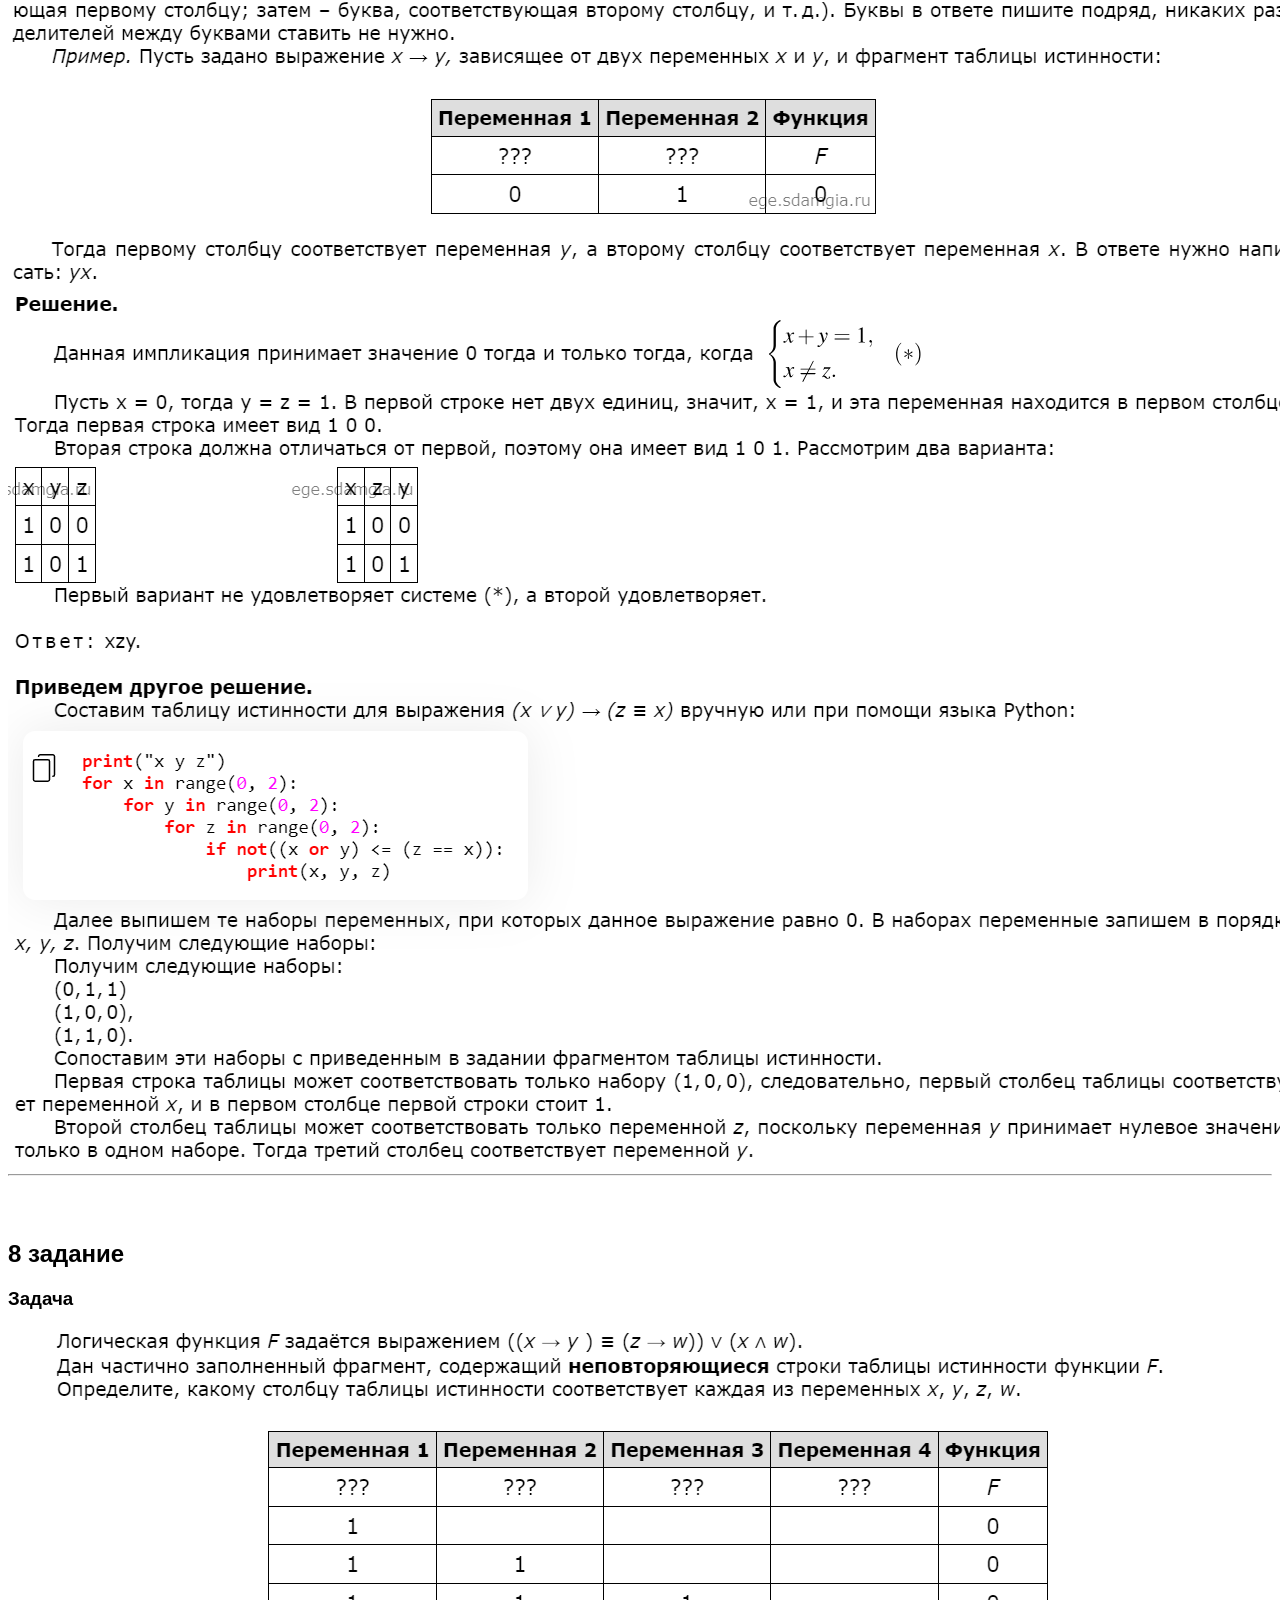
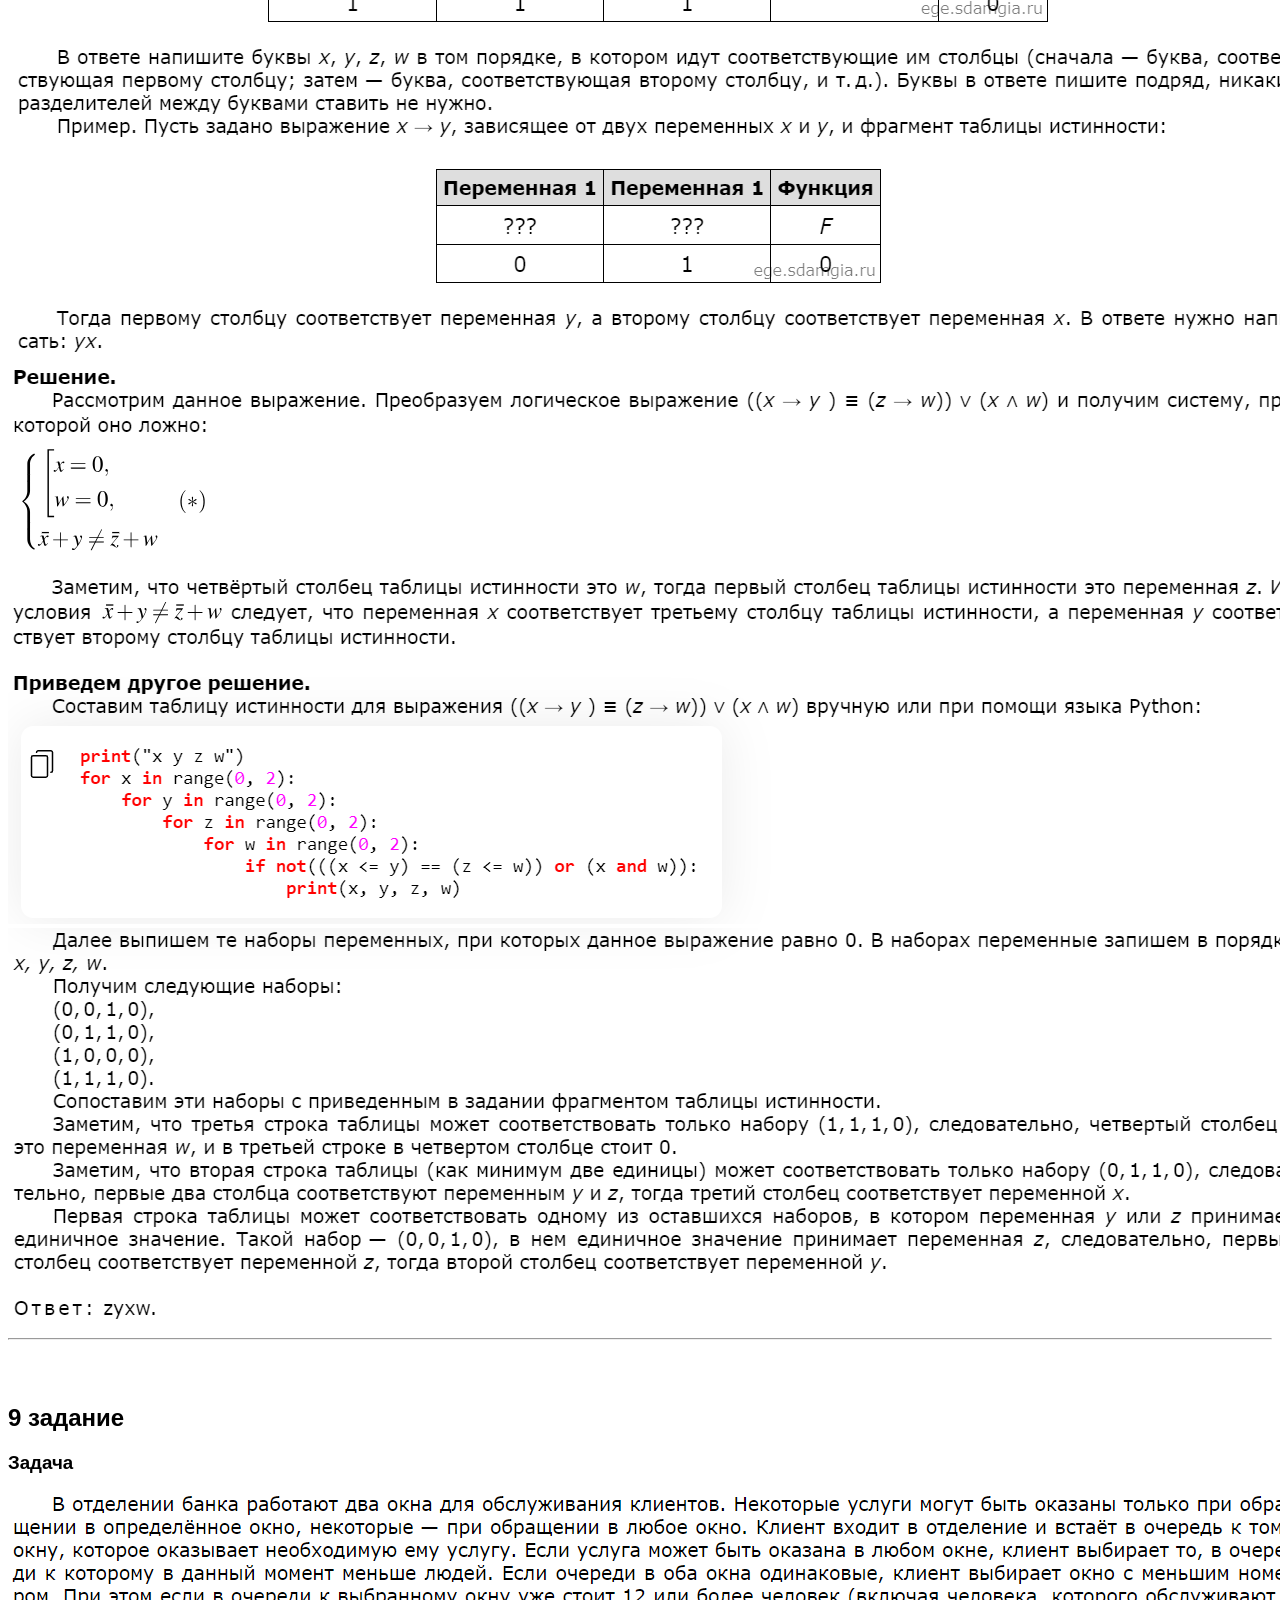
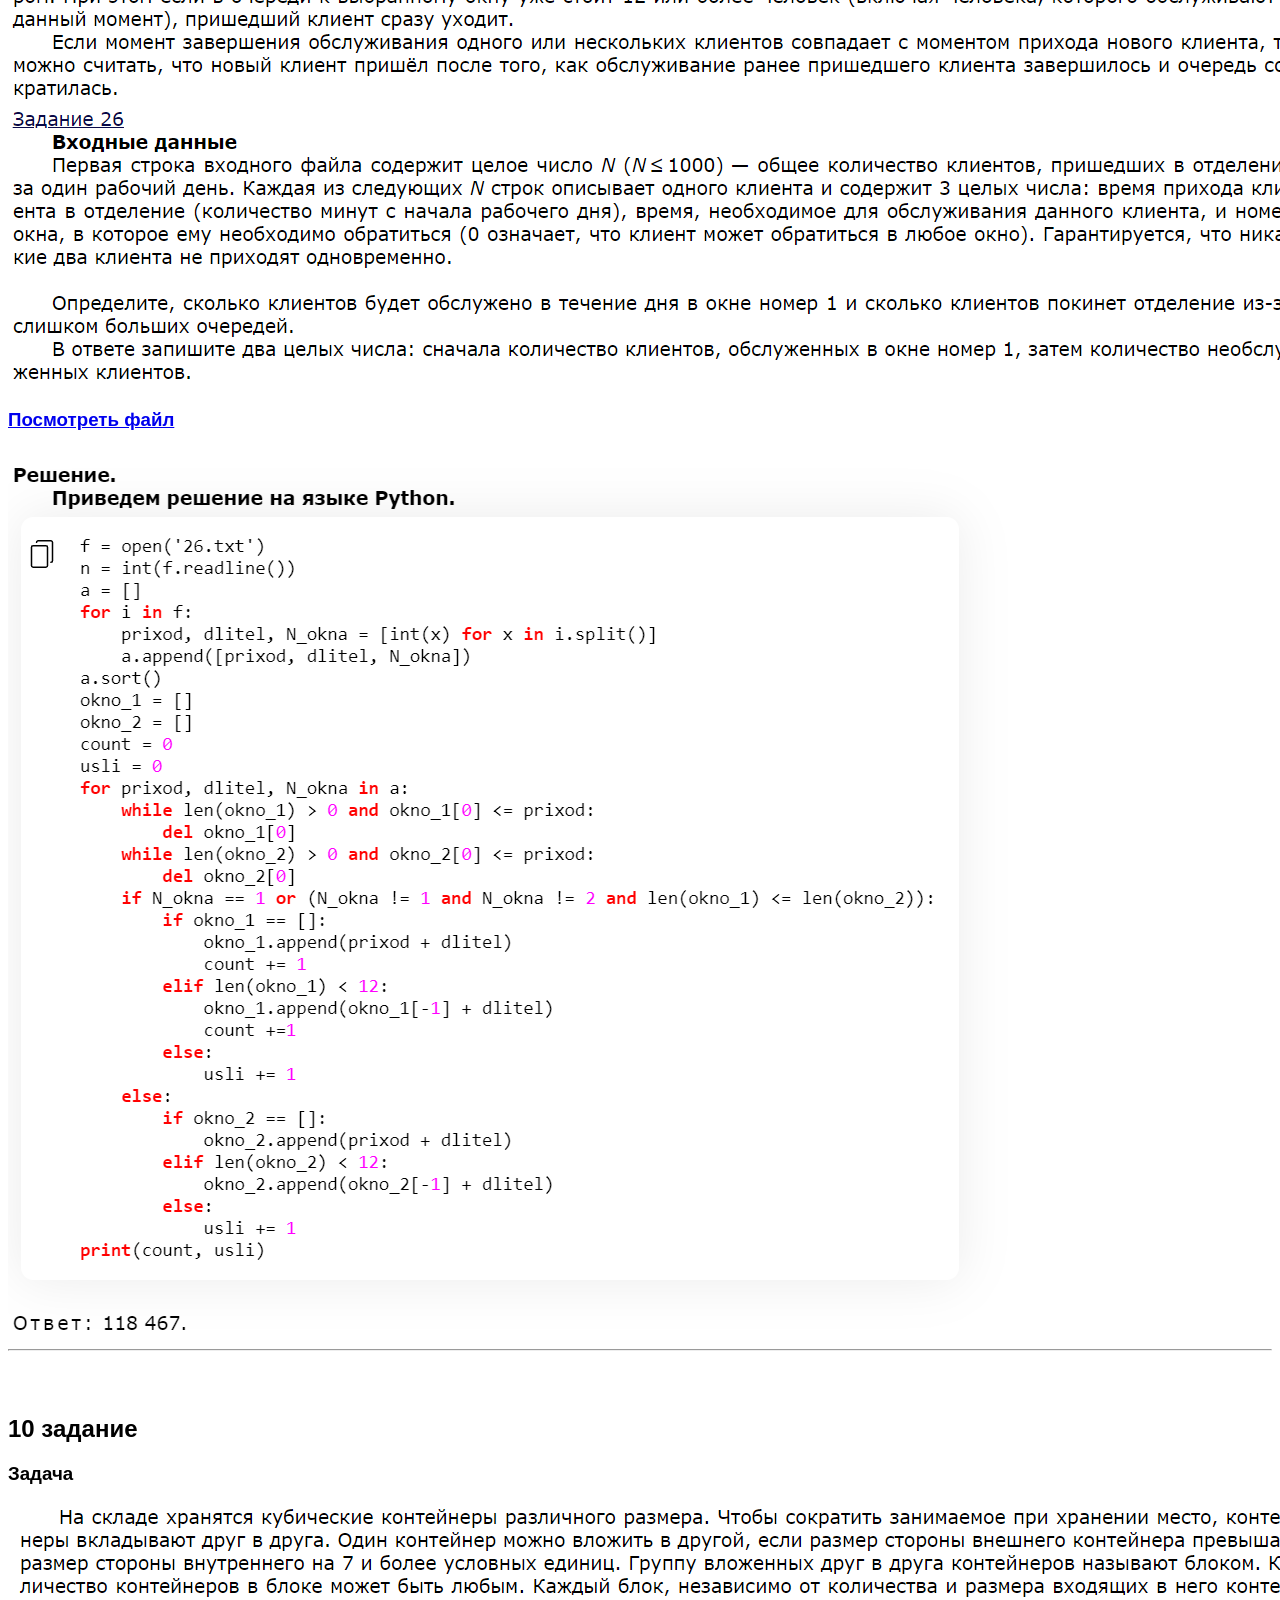
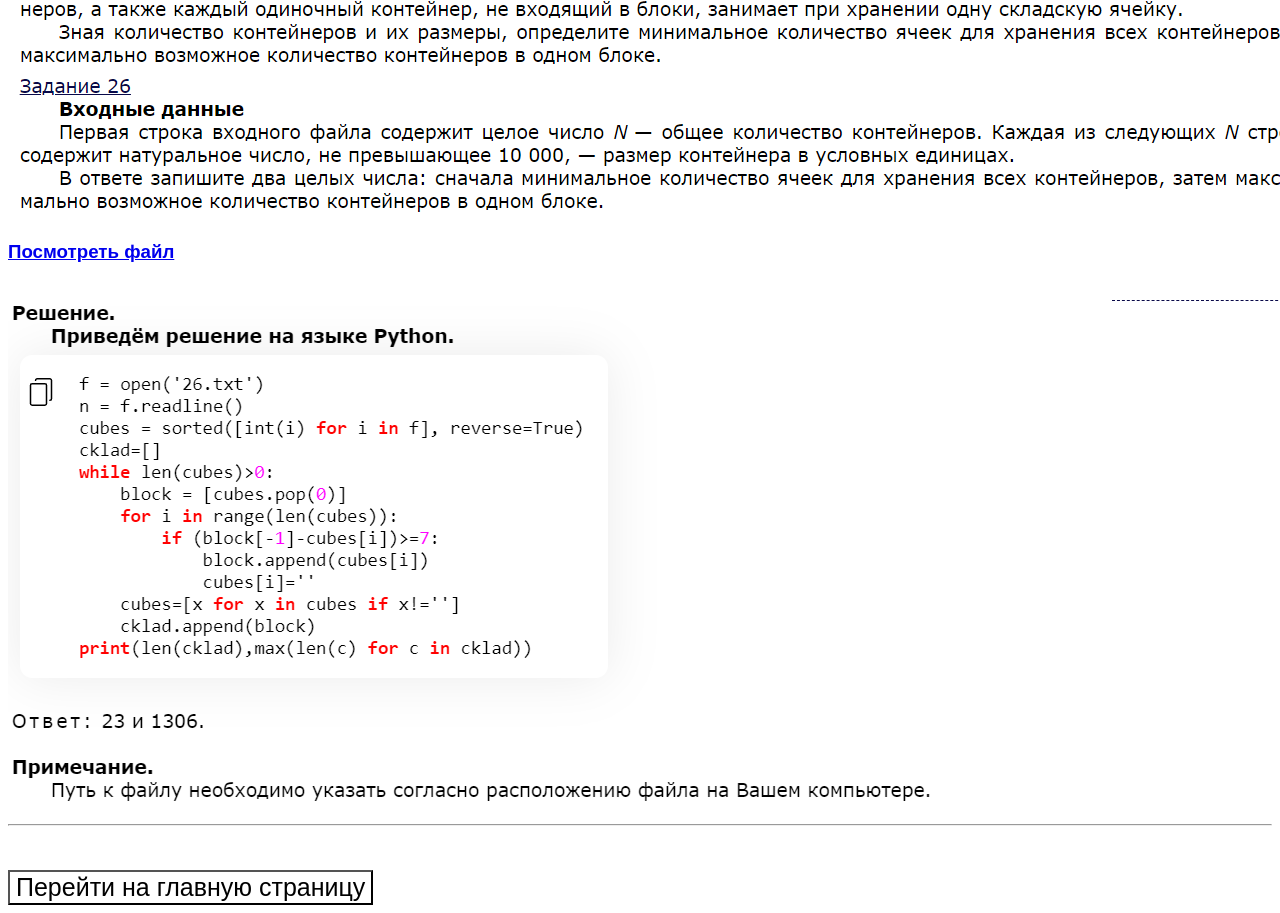
<file: variant2answers.html>
<!DOCTYPE html>
<html>
<head>
    <title>2 вариант ответы</title>
    <link rel="stylesheet" href="styles.css">
</head>
<body>
    <header>
        <h1>Второй вариант ответы</h1>
        <hr>
        <br>
    </header>

    <main>
        <h2>1 задание</h2>
        <h3>Задача</h3>
        <img src="2va/210.png">
        <br>
        <img src="2va/211.png">
        <hr>
        <br>
        <br>
        <h2>2 задание</h2>
        <h3>Задача</h3>
        <img src="2va/220.png">
        <br>
        <img src="2va/221.png">
        <hr>
        <br>
        <br>
        <h2>3 задание</h2>
        <h3>Задача</h3>
        <img src="2va/230.png">
        <br>
        <img src="2va/231.png">
        <hr>
        <br>
        <br>
        <h2>4 задание</h2>
        <h3>Задача</h3>
        <img src="2va/240.png">
        <br>
        <img src="2va/241.png">
        <hr>
        <br>
        <br>
        <h2>5 задание</h2>
        <h3>Задача</h3>
        <img src="2va/250.png">
        <br>
        <img src="2va/251.png">
        <hr>
        <br>
        <br>
        <h2>6 задание</h2>
        <h3>Задача</h3>
        <img src="2va/260.png">
        <br>
        <img src="2va/261.png">
        <hr>
        <br>
        <br>
        <h2>7 задание</h2>
        <h3>Задача</h3>
        <img src="2va/270.png">
        <br>
        <img src="2va/271.png">
        <hr>
        <br>
        <br>
        <h2>8 задание</h2>
        <h3>Задача</h3>
        <img src="2va/280.png">
        <br>
        <img src="2va/2811.png">
        <img src="2va/2812.png">
        <hr>
        <br>
        <br>
        <h2>9 задание</h2>
        <h3>Задача</h3>
        <img src="2va/290.png">
        <a href="2va/292.txt"><h3>Посмотреть файл</h3></a>
        <br>
        <img src="2va/291.png">
        <hr>
        <br>
        <br>
        <h2>10 задание</h2>
        <h3>Задача</h3>
        <img src="2va/2100.png">
        <a href="2va/2102.txt"><h3>Посмотреть файл</h3></a>
        <br>
        <img src="2va/2101.png">
        <hr>
        <br>
        <br>
    </main>

    <footer>
        <a href="index.html">
            <button style="font-size: 25px; background-color: white;">Перейти на главную страницу</button>
        </a>
    </footer>
</body>
</html>
</file>
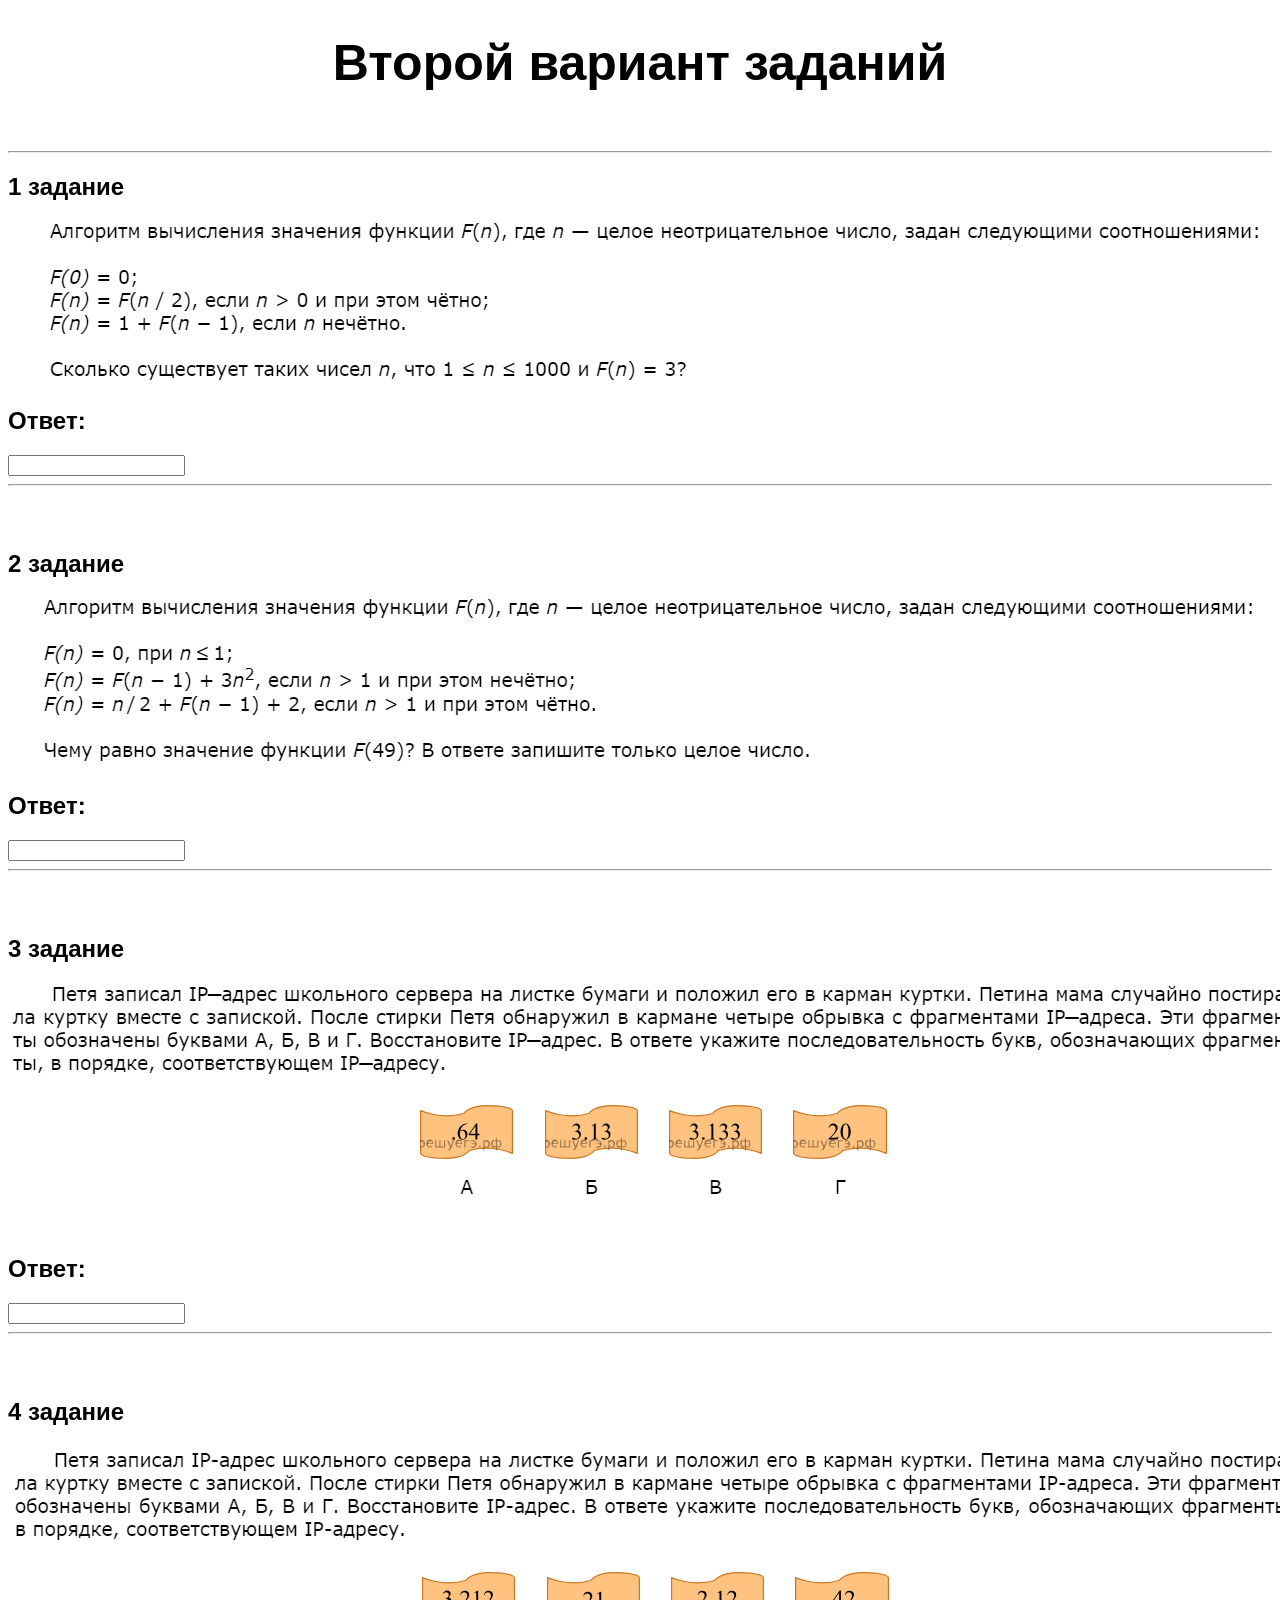
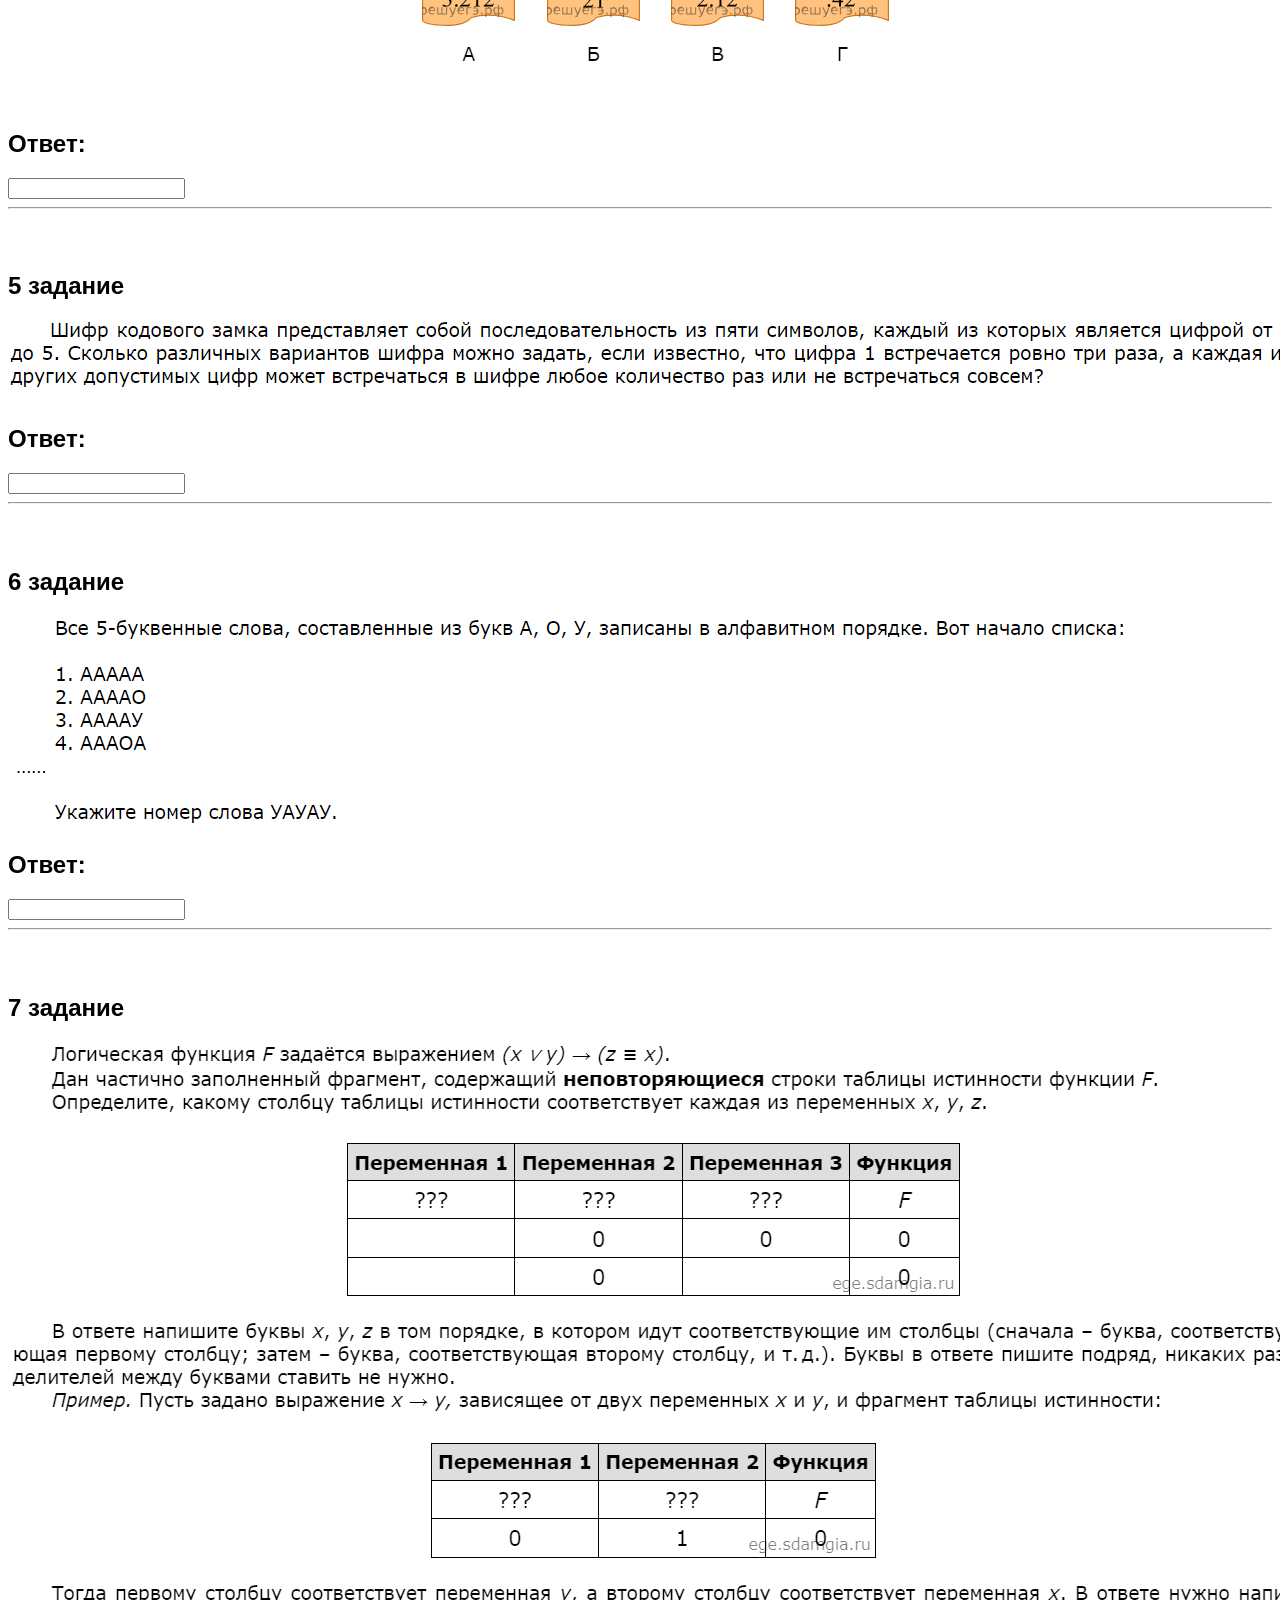
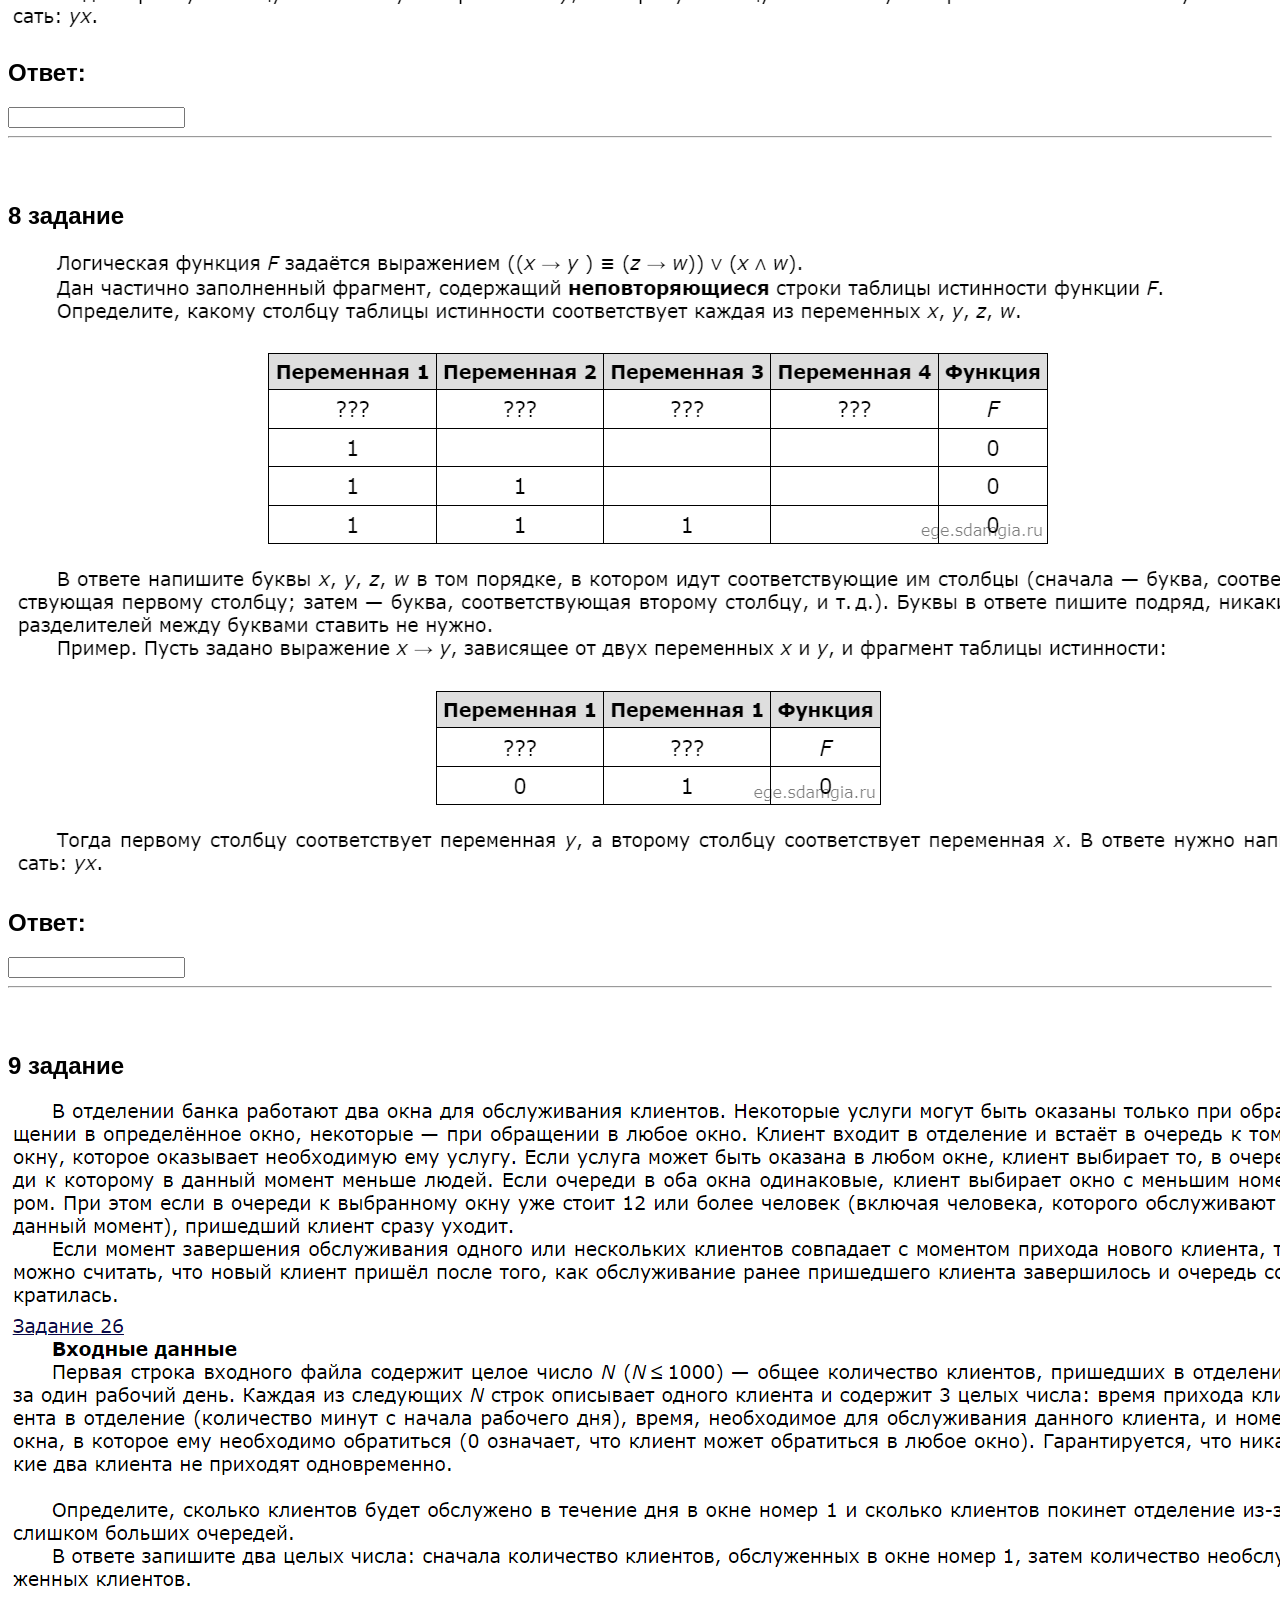
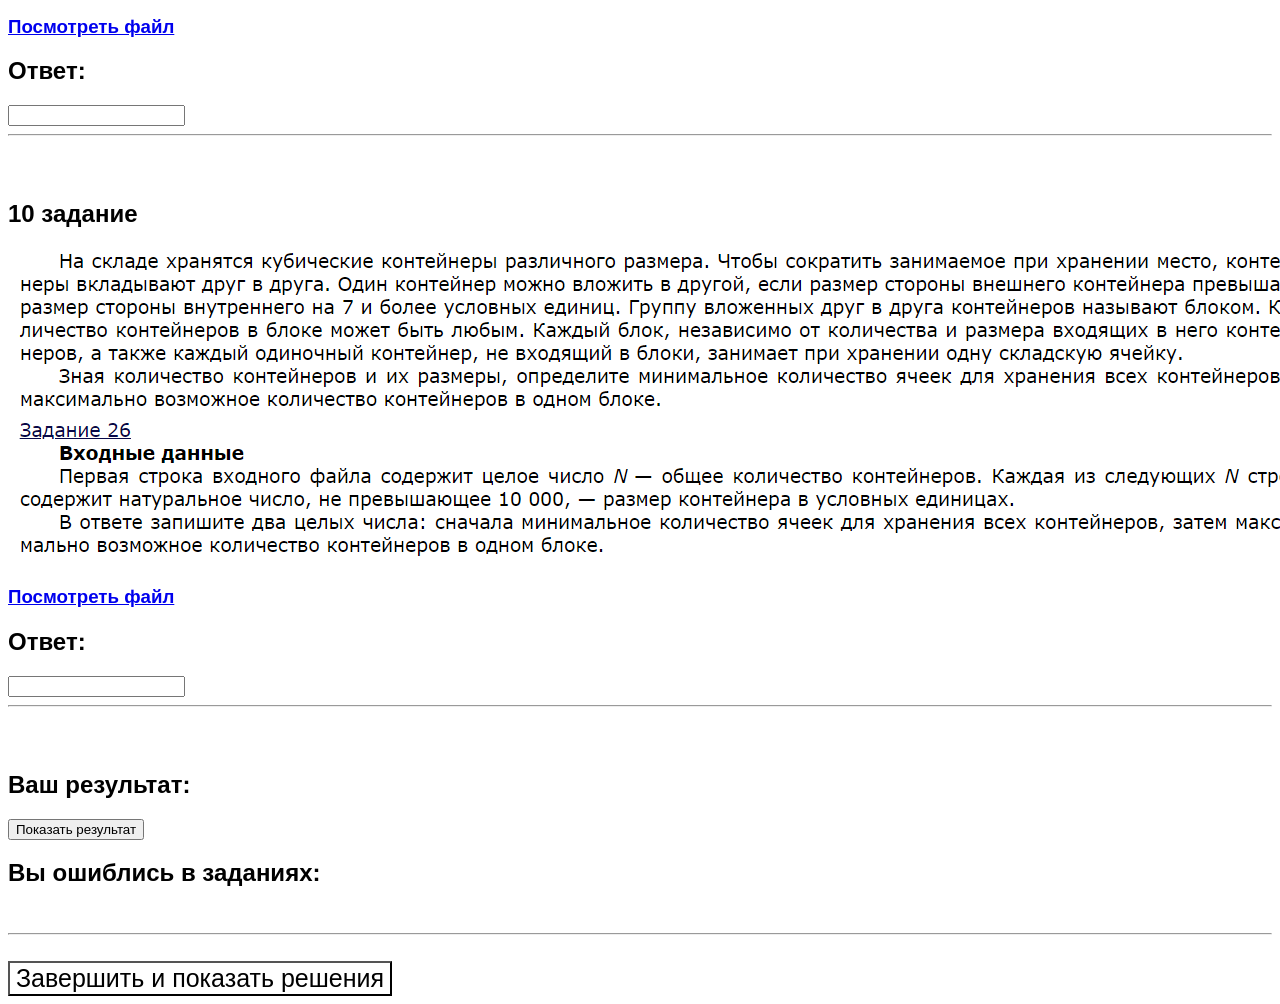
<file: variant2tasks.html>
<!DOCTYPE html>
<html>
<head>
    <title>2 вариант задания</title>
    <link rel="stylesheet" href="styles.css">
</head>
<body>
    <header>
        <h1>Второй вариант заданий</h1>
        <br>
        <hr>
    </header>

    <main>
        <h2>1 задание</h2>
        <img src="2va/210.png">
        <h2>Ответ: </h2><input id="ans1">
        <hr>
        <br>
        <br>
        <h2>2 задание</h2>
        <img src="2va/220.png">
        <h2>Ответ: </h2><input id="ans2">
        <hr>
        <br>
        <br>
        <h2>3 задание</h2>
        <img src="2va/230.png">
        <h2>Ответ: </h2><input id="ans3">
        <hr>
        <br>
        <br>
        <h2>4 задание</h2>
        <img src="2va/240.png">
        <h2>Ответ: </h2><input id="ans4">
        <hr>
        <br>
        <br>
        <h2>5 задание</h2>
        <img src="2va/250.png">
        <h2>Ответ: </h2><input id="ans5">
        <hr>
        <br>
        <br>
        <h2>6 задание</h2>
        <img src="2va/260.png">
        <h2>Ответ: </h2><input id="ans6">
        <hr>
        <br>
        <br>
        <h2>7 задание</h2>
        <img src="2va/270.png">
        <h2>Ответ: </h2><input id="ans7">
        <hr>
        <br>
        <br>
        <h2>8 задание</h2>
        <img src="2va/280.png">
        <h2>Ответ: </h2><input id="ans8">
        <hr>
        <br>
        <br>
        <h2>9 задание</h2>
        <img src="2va/290.png">
        <a href="2va/292.txt"><h3>Посмотреть файл</h3></a>
        <h2>Ответ: </h2><input id="ans9">
        <hr>
        <br>
        <br>
        <h2>10 задание</h2>
        <img src="2va/2100.png">
        <a href="2va/2102.txt"><h3>Посмотреть файл</h3></a>
        <h2>Ответ: </h2><input id="ans10">
        <hr>
        <br>
        <br>
    </main>

    <footer>
        <h2>Ваш результат: </h2><h2 id="shres1"></h2>
        <button id="count1">Показать результат</button>
        <br>
        <h2>Вы ошиблись в заданиях: </h2><h2 id="wrong1"></h2>
        <br>
        <hr>
        <br>
        <a href="variant2answers.html" target="_blank">
            <button style="font-size: 25px; background-color: white;">Завершить и показать решения</button>
        </a>
    </footer>

    <script src="variant2.js"></script>
</body>
</html>
</file>
<file: styles.css>
h1{
    text-align: center;
    font-family: Verdana, Arial;
    font-size: 50px;
}
h2{
    font-family: Verdana, Arial;
}
h3{
    font-family: Verdana, Arial;
}
</file>
